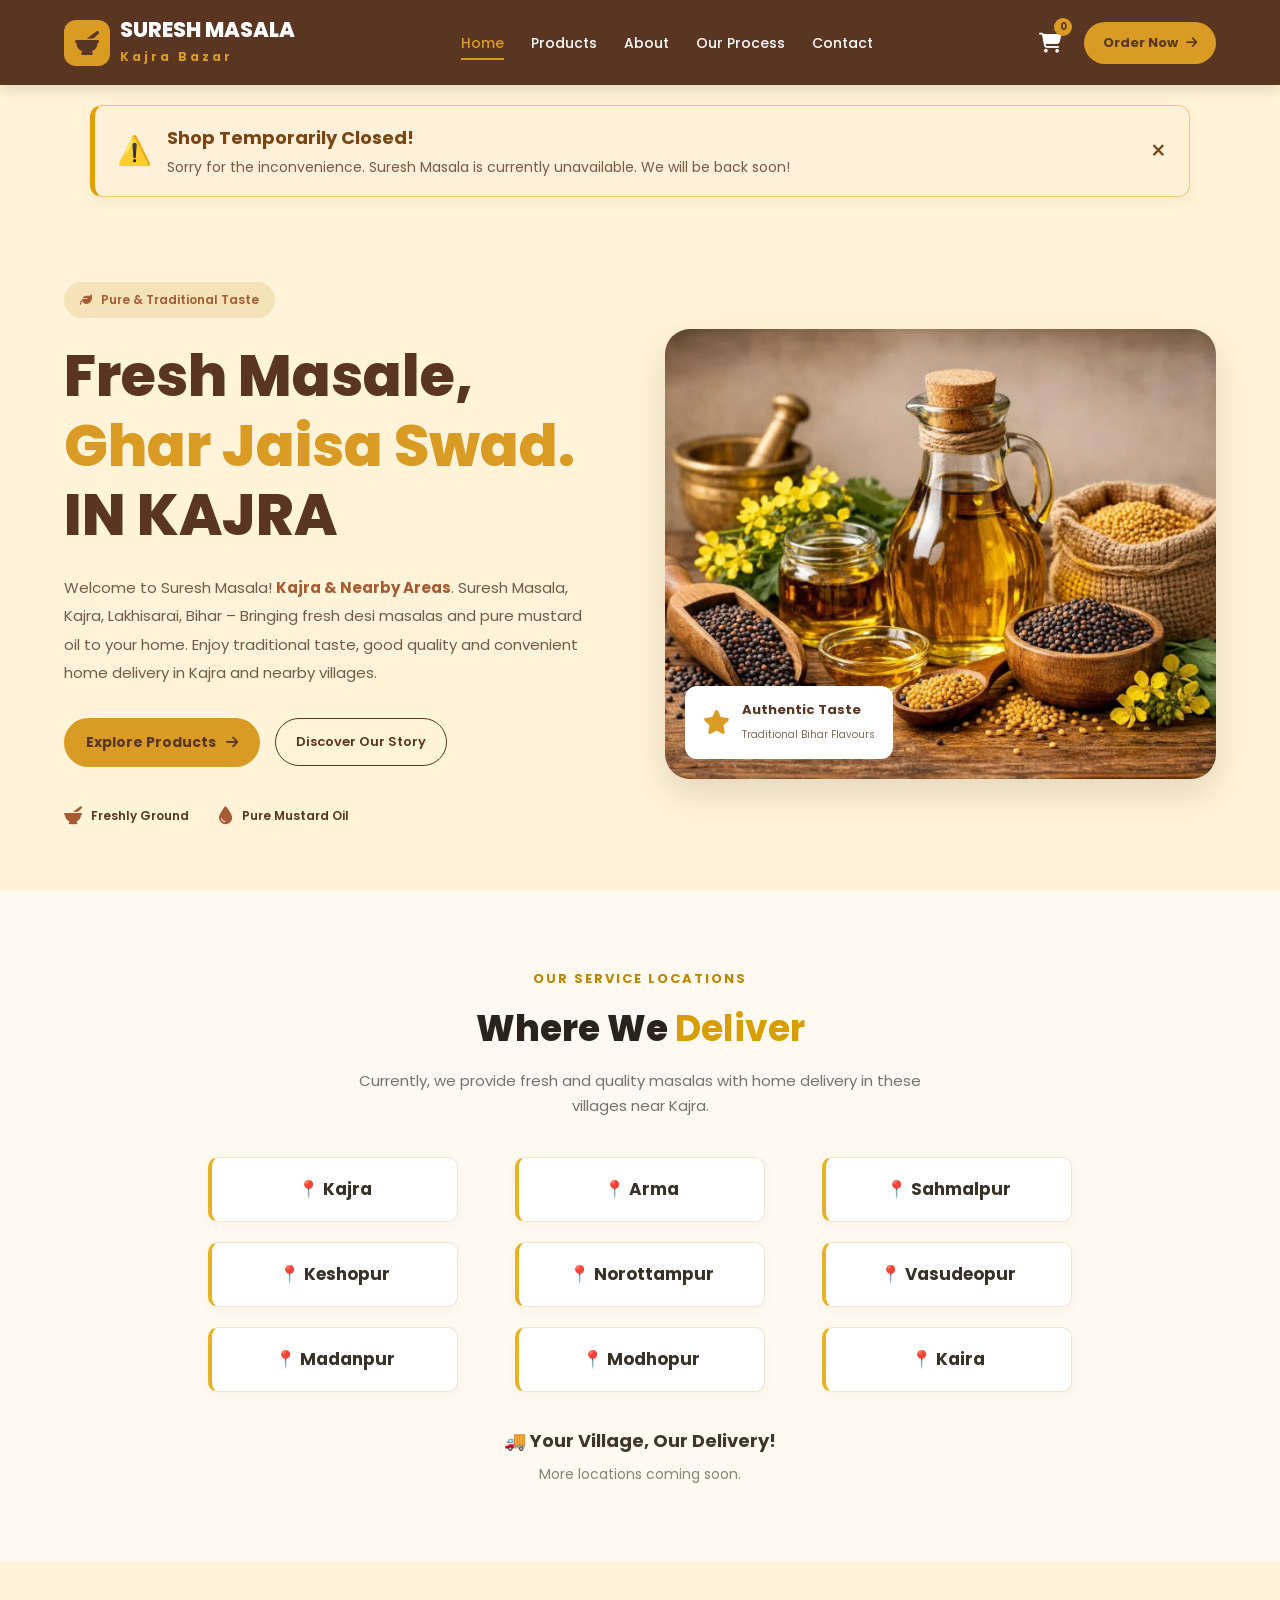
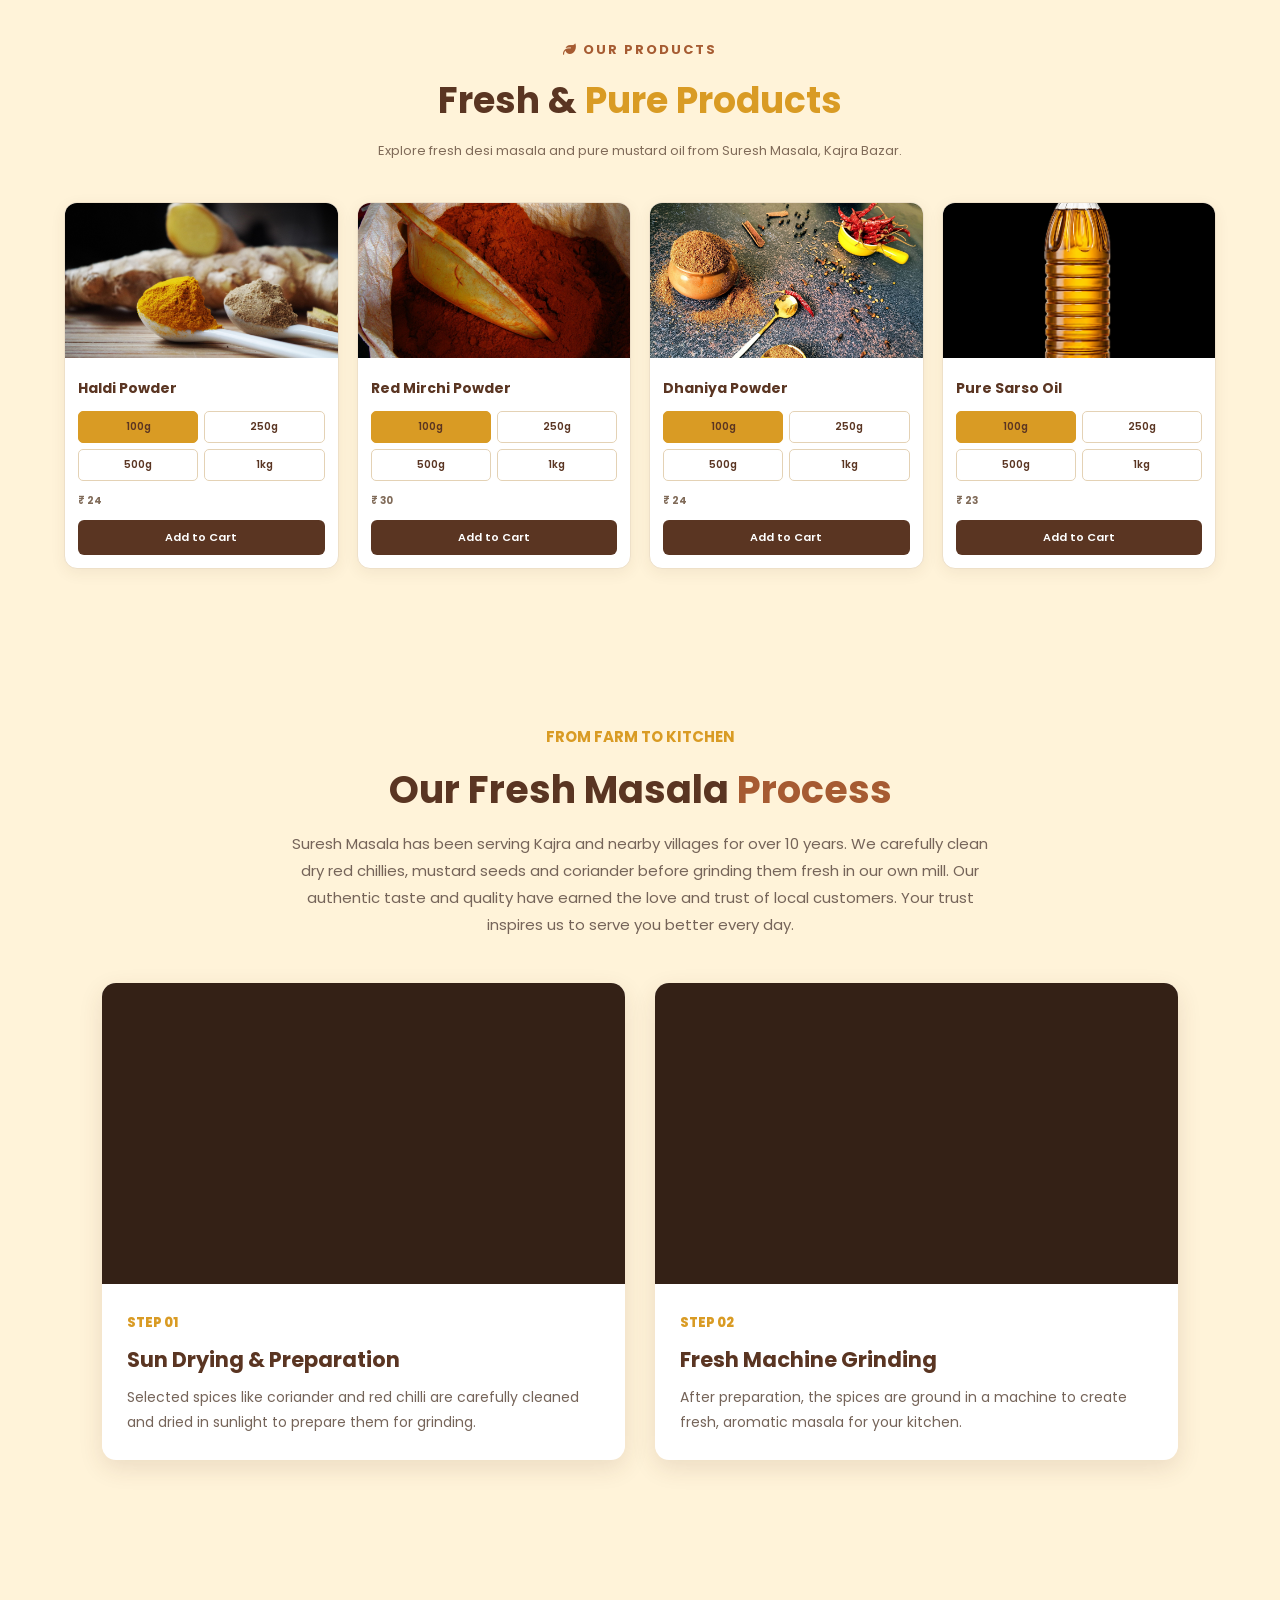
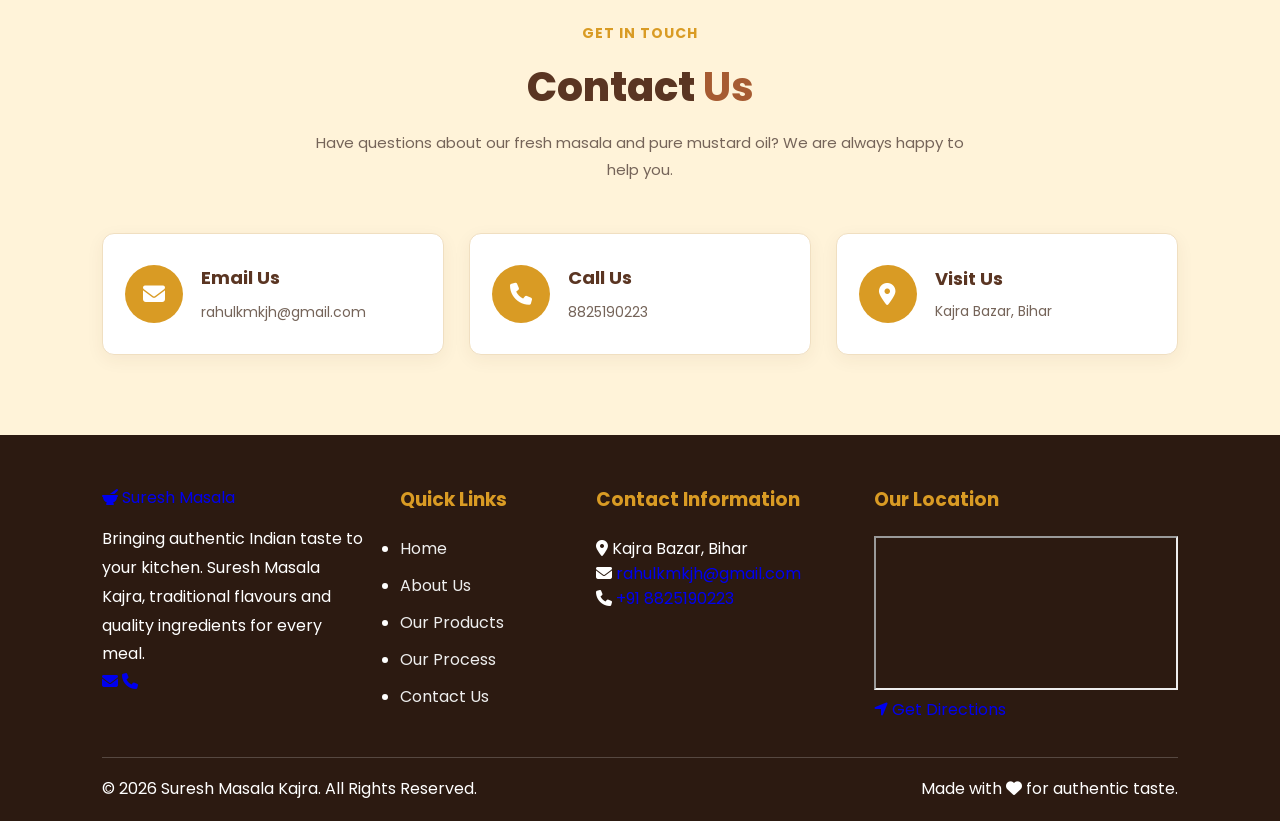
<file: index.html>
<!DOCTYPE html>
<html lang="en">


<head>

    <!-- Basic Meta Tags -->
    <meta charset="UTF-8">
    <meta name="viewport" content="width=device-width, initial-scale=1.0">

    <!-- Website Title -->
    <title>Suresh Masala | Fresh Spices & Kirana Store in Kajra</title>

    <!-- SEO Description -->
    <meta name="description"
        content="Buy fresh Haldi Powder, Red Mirchi Powder, Dhaniya Powder and Pure Sarso Oil from Suresh Masala, Kajra Bazar, Bihar. Order online via WhatsApp.">

    <!-- SEO Keywords -->
    <meta name="keywords"
        content="Suresh Masala Kajra, Masala Shop Kajra Bazar, Haldi Powder Kajra, Red Mirchi Powder Kajra, Dhaniya Powder Kajra, Pure Mustard Oil Kajra, Kirana Store Bihar">

    <meta name="author" content="Suresh Masala">
    <meta name="robots" content="index, follow">

    <!-- Google Search Console Verification -->
    <meta name="google-site-verification"
        content="_Kp0kqV1vxQOzgcIVhD0r-HBRThKAsmF2ppzSKQT5NY">

    <!-- Open Graph / Social Media SEO -->
    <meta property="og:type" content="website">
    <meta property="og:title"
        content="Suresh Masala | Fresh Desi Masala in Kajra">
    <meta property="og:description"
        content="Fresh desi spices and pure mustard oil from Suresh Masala, Kajra Bazar, Bihar.">
    <meta property="og:url"
        content="https://sureshmasalakajra.netlify.app/">
    <meta property="og:image"
        content="https://sureshmasalakajra.netlify.app/images/hero-masala.png">

    <!-- Canonical URL -->
    <link rel="canonical"
        href="https://sureshmasalakajra.netlify.app/">

    <!-- Favicon -->
    <link rel="icon" href="images/hero-masala.png">

    <!-- CSS File -->
    <link rel="stylesheet" href="style.css">

    <!-- Font Awesome -->
    <link rel="stylesheet"
        href="https://cdnjs.cloudflare.com/ajax/libs/font-awesome/6.5.0/css/all.min.css">

    <!-- Google Fonts -->
    <link rel="preconnect" href="https://fonts.googleapis.com">
    <link rel="preconnect" href="https://fonts.gstatic.com" crossorigin>

    <link href="https://fonts.googleapis.com/css2?family=Poppins:wght@400;500;600;700;800&display=swap"
        rel="stylesheet">

</head>


<body>


<!-- ================= NAVBAR START ================= -->

<header class="header">

    <nav class="navbar container">

        <!-- Logo -->

        <a href="index.html#home" class="logo">

            <div class="logo-icon">
                <i class="fa-solid fa-mortar-pestle"></i>
            </div>

            <div class="logo-text">
                <h2>SURESH MASALA</h2>
                <span>Kajra Bazar</span>
            </div>

        </a>


        <!-- Navigation Links -->

        <ul class="nav-links" id="navLinks">

            <li>
                <a href="#home" class="active">Home</a>
            </li>

            <li>
                <a href="#products">Products</a>
            </li>

            <li>
                  <a href="about.html">About</a>
            </li>

            <li>
                <a href="#process">Our Process</a>
            </li>

            <li>
                <a href="#contact">Contact</a>
            </li>

        </ul>


        <!-- Navbar Right Side -->

        <div class="nav-right">

            <!-- Cart Icon -->

            <a href="cart.html" class="cart-icon" aria-label="Shopping Cart">

                <i class="fa-solid fa-cart-shopping"></i>

                <span class="cart-count">0</span>

            </a>


            <!-- Order Now Button -->

            <a href="#products" class="order-btn">

                Order Now

                <i class="fa-solid fa-arrow-right"></i>

            </a>


            <!-- Mobile Menu Icon -->

            <div class="menu-icon" id="menuIcon">

                <i class="fa-solid fa-bars"></i>

            </div>

        </div>

    </nav>

</header>

<!-- ================= NAVBAR END ================= -->


<!-- SHOP STATUS NOTICE  notice-close -->

<div class="shop-notice" id="shopNotice">

    <div class="notice-icon">⚠️</div>

    <div class="notice-content">
        <h3>Shop Temporarily Closed!</h3>
        <p>
            Sorry for the inconvenience. 
            Suresh Masala is currently unavailable.
            We will be back soon!
        </p>
    </div>

    <button class="notice-close"
        onclick="document.getElementById('shopNotice').style.display='none'">
        ×
    </button>

</div>



<!-- ================= HERO SECTION ================= -->

<section class="hero" id="home">

    <div class="hero-container container">

        <!-- Left Content -->

        <div class="hero-content">

            <span class="hero-tag">

                <i class="fa-solid fa-leaf"></i>

                Pure & Traditional Taste

            </span>


            <h1>

                Fresh Masale,

                <span> Ghar Jaisa Swad.</span>

                 IN KAJRA

            </h1>


            <p>

              Welcome to Suresh Masala!

                <mark>Kajra & Nearby Areas</mark>.

                Suresh Masala, Kajra, Lakhisarai, Bihar – Bringing fresh desi masalas and pure mustard oil to your home.

                Enjoy traditional taste, good quality and convenient home delivery in Kajra and nearby villages.

            </p>


            <div class="hero-buttons">

                <a href="#products" class="hero-btn">

                    Explore Products

                    <i class="fa-solid fa-arrow-right"></i>

                </a>


                <a href="#about" class="about-btn">

                    Discover Our Story

                </a>

            </div>


            <div class="hero-features">

                <div>

                    <i class="fa-solid fa-mortar-pestle"></i>

                    <span>Freshly Ground</span>

                </div>


                <div>

                    <i class="fa-solid fa-droplet"></i>

                    <span>Pure Mustard Oil</span>

                </div>

            </div>

        </div>



        <!-- Right Image -->

        <div class="hero-image">

            <img src="images/hero-masala.png"
                alt="Fresh Desi Masala and Pure Mustard Oil">


            <div class="hero-image-label">

                <i class="fa-solid fa-star"></i>

                <div>

                    <strong>Authentic Taste</strong>

                    <span>Traditional Bihar Flavours</span>

                </div>

            </div>

        </div>

    </div>

</section>

<!-- ================= HERO SECTION END ================= -->

<!-- Delivery Areas Section -->

<section class="delivery-areas">

    <div class="delivery-heading">
        <span>OUR SERVICE LOCATIONS</span>
        <h2>Where We <strong>Deliver</strong></h2>
        <p>
            Currently, we provide fresh and quality masalas
            with home delivery in these villages near Kajra.
        </p>
    </div>

    <div class="village-container">

        <div class="village-card">📍 Kajra</div>
        <div class="village-card">📍 Arma</div>
        <div class="village-card">📍 Sahmalpur</div>
        <div class="village-card">📍 Keshopur</div>
        <div class="village-card">📍 Norottampur</div>
        <div class="village-card">📍 Vasudeopur</div>
        <div class="village-card">📍 Madanpur</div>
        <div class="village-card">📍 Modhopur</div>
        <div class="village-card">📍 Kaira</div>

    </div>

    <div class="delivery-note">
        <p>🚚 Your Village, Our Delivery!</p>
        <span>More locations coming soon.</span>
    </div>

</section>


<!-- ================= PRODUCTS SECTION ================= -->

<section class="products-section" id="products">

    <div class="container">


        <!-- Section Heading -->

        <div class="products-heading">

            <span class="sub-heading">

                <i class="fa-solid fa-leaf"></i>

                OUR PRODUCTS

            </span>


            <h2>

                Fresh & <span>Pure Products</span>

            </h2>


            <p>

                Explore fresh desi masala and pure mustard oil
                from Suresh Masala, Kajra Bazar.

            </p>

        </div>



        <!-- Products Grid -->

        <div class="products-grid" id="productsGrid">

            <!-- Product Cards will be added using JavaScript -->

        </div>

    </div>

</section>



<!-- ================= PRODUCTS SECTION END ================= -->




<!-- OUR PROCESS SECTION -->
<section class="our-process" id="process">

    <div class="process-heading">
        <span>From Farm to Kitchen</span>
        <h2>Our Fresh Masala <b>Process</b></h2>
        <p>
            
            Suresh Masala has been serving Kajra and nearby villages for over 10 years.
            We carefully clean dry red chillies, mustard seeds and coriander before grinding them fresh in our own mill.
            Our authentic taste and quality have earned the love and trust of local customers.
            Your trust inspires us to serve you better every day.
        </p>
    </div>

    <div class="process-videos">

        <!-- VIDEO 1 -->
        <div class="process-video-card">

            <div class="video-frame">
               
              <iframe
              src="https://www.youtube.com/embed/PCDFscm-1EQ"
              title="Suresh Masala - Video 1"
              allow="accelerometer; autoplay; clipboard-write; encrypted-media; gyroscope; picture-in-picture; web-share"
              referrerpolicy="strict-origin-when-cross-origin"
              allowfullscreen>
              </iframe>

            </div>

            <div class="video-info">
                <span>STEP 01</span>
                <h3>Sun Drying & Preparation</h3>
                <p>
                    Selected spices like coriander and red chilli
                    are carefully cleaned and dried in sunlight
                    to prepare them for grinding.
                </p>
            </div>

        </div>


        <!-- VIDEO 2 -->
        <div class="process-video-card">

            <div class="video-frame">
               
<iframe
    src="https://www.youtube.com/embed/ng-O2h3enKQ"
    title="Suresh Masala - Traditional Spice Drying Process"
    allow="accelerometer; autoplay; clipboard-write; encrypted-media; gyroscope; picture-in-picture; web-share"
    referrerpolicy="strict-origin-when-cross-origin"
    allowfullscreen>
</iframe>

            </div>

            <div class="video-info">
                <span>STEP 02</span>
                <h3>Fresh Machine Grinding</h3>
                <p>
                    After preparation, the spices are ground
                    in a machine to create fresh, aromatic
                    masala for your kitchen.
                </p>
            </div>

        </div>

    </div>

</section>






<!-- ================= CONTACT US ================= -->

<section class="contact-section" id="contact">

    <div class="contact-heading">
        <span>Get In Touch</span>
        <h2>Contact <b>Us</b></h2>
        <p>
            Have questions about our fresh masala and pure mustard oil?
            We are always happy to help you.
        </p>
    </div>

    <div class="contact-container">

        <!-- EMAIL -->
        <div class="contact-card">

            <div class="contact-icon">
                <i class="fa-solid fa-envelope"></i>
            </div>

            <div class="contact-info">
                <h3>Email Us</h3>
                <a href="mailto:rahulkmkjh@gmail.com">
                    rahulkmkjh@gmail.com
                </a>
            </div>

        </div>

        <!-- PHONE -->
        <div class="contact-card">

            <div class="contact-icon">
                <i class="fa-solid fa-phone"></i>
            </div>

            <div class="contact-info">
                <h3>Call Us</h3>
                <a href="tel:8825190223">
                    8825190223
                </a>
            </div>

        </div>

        <!-- ADDRESS -->
        <div class="contact-card">

            <div class="contact-icon">
                <i class="fa-solid fa-location-dot"></i>
            </div>

            <div class="contact-info">
                <h3>Visit Us</h3>
                <p>Kajra Bazar, Bihar</p>
            </div>

        </div>

    </div>

</section>



<footer class="footer">

    <div class="footer-content">

        <!-- BRAND -->
        <div class="footer-column footer-about">

            <a href="index.html" class="footer-logo">
                <i class="fa-solid fa-mortar-pestle"></i>
                Suresh <span>Masala</span>
            </a>

            <p>
                Bringing authentic Indian taste to your kitchen.
                Suresh Masala Kajra, traditional flavours and quality
                ingredients for every meal.
            </p>

            <div class="footer-social">
                <a href="mailto:rahulkmkjh@gmail.com">
                    <i class="fa-solid fa-envelope"></i>
                </a>
                <a href="tel:8825190223">
                    <i class="fa-solid fa-phone"></i>
                </a>
            </div>

        </div>


        <!-- QUICK LINKS -->
        <div class="footer-column">

            <h3>Quick Links</h3>

            <ul class="footer-links">
                <li><a href="index.html#home">Home</a></li>
                <li><a href="about.html">About Us</a></li>
                <li><a href="index.html#products">Our Products</a></li>
                <li><a href="index.html#process">Our Process</a></li>
                <li><a href="index.html#contact">Contact Us</a></li>
            </ul>

        </div>


        <!-- CONTACT -->
        <div class="footer-column">

            <h3>Contact Information</h3>

            <div class="footer-info">
                <i class="fa-solid fa-location-dot"></i>
                <span>Kajra Bazar, Bihar</span>
            </div>

            <div class="footer-info">
                <i class="fa-solid fa-envelope"></i>
                <a href="mailto:rahulkmkjh@gmail.com">
                    rahulkmkjh@gmail.com
                </a>
            </div>

            <div class="footer-info">
                <i class="fa-solid fa-phone"></i>
                <a href="tel:8825190223">+91 8825190223</a>
            </div>

        </div>


        <!-- GOOGLE MAP -->
        <div class="footer-column footer-location">

            <h3>Our Location</h3>

            <div class="footer-map-frame">
                <iframe
                    src="https://www.google.com/maps?q=Kajra%20Bazar%2C%20Bihar&output=embed"
                    loading="lazy"
                    referrerpolicy="no-referrer-when-downgrade"
                    title="Suresh Masala Location">
                </iframe>
            </div>

            <a class="footer-map-link"
               href="https://maps.app.goo.gl/nX5iXrq5jx1KouVB8?g_st=aw"
               target="_blank"
               rel="noopener noreferrer">
                <i class="fa-solid fa-location-arrow"></i>
                Get Directions
            </a>

        </div>

    </div>


    <!-- COPYRIGHT -->
    <div class="footer-bottom">

        <p>
            © 2026 <span>Suresh Masala Kajra</span>. All Rights Reserved.
        </p>

        <p>
            Made with <i class="fa-solid fa-heart"></i>
            for authentic taste.
        </p>

    </div>

</footer>


    



             



<!-- ================= JAVASCRIPT ================= -->

<script src="script.js"></script>

</body>

</html>
</file>
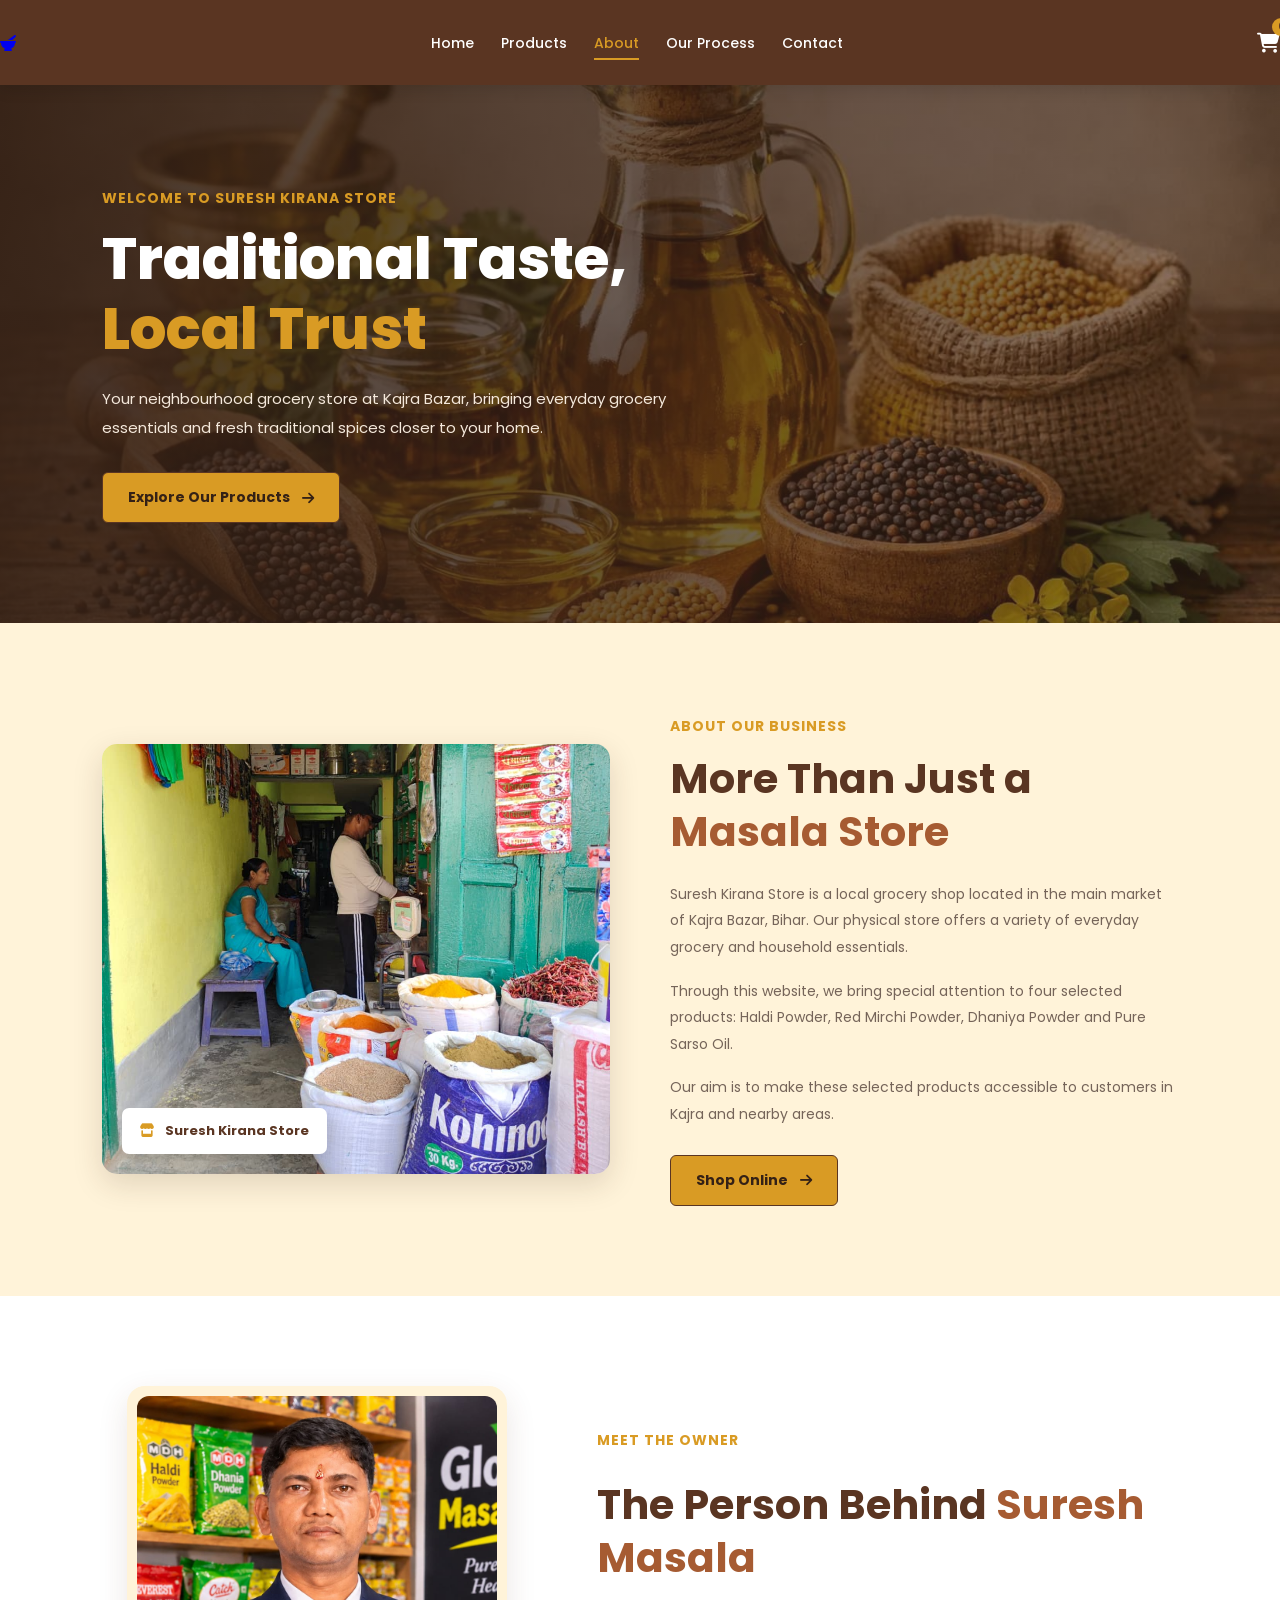
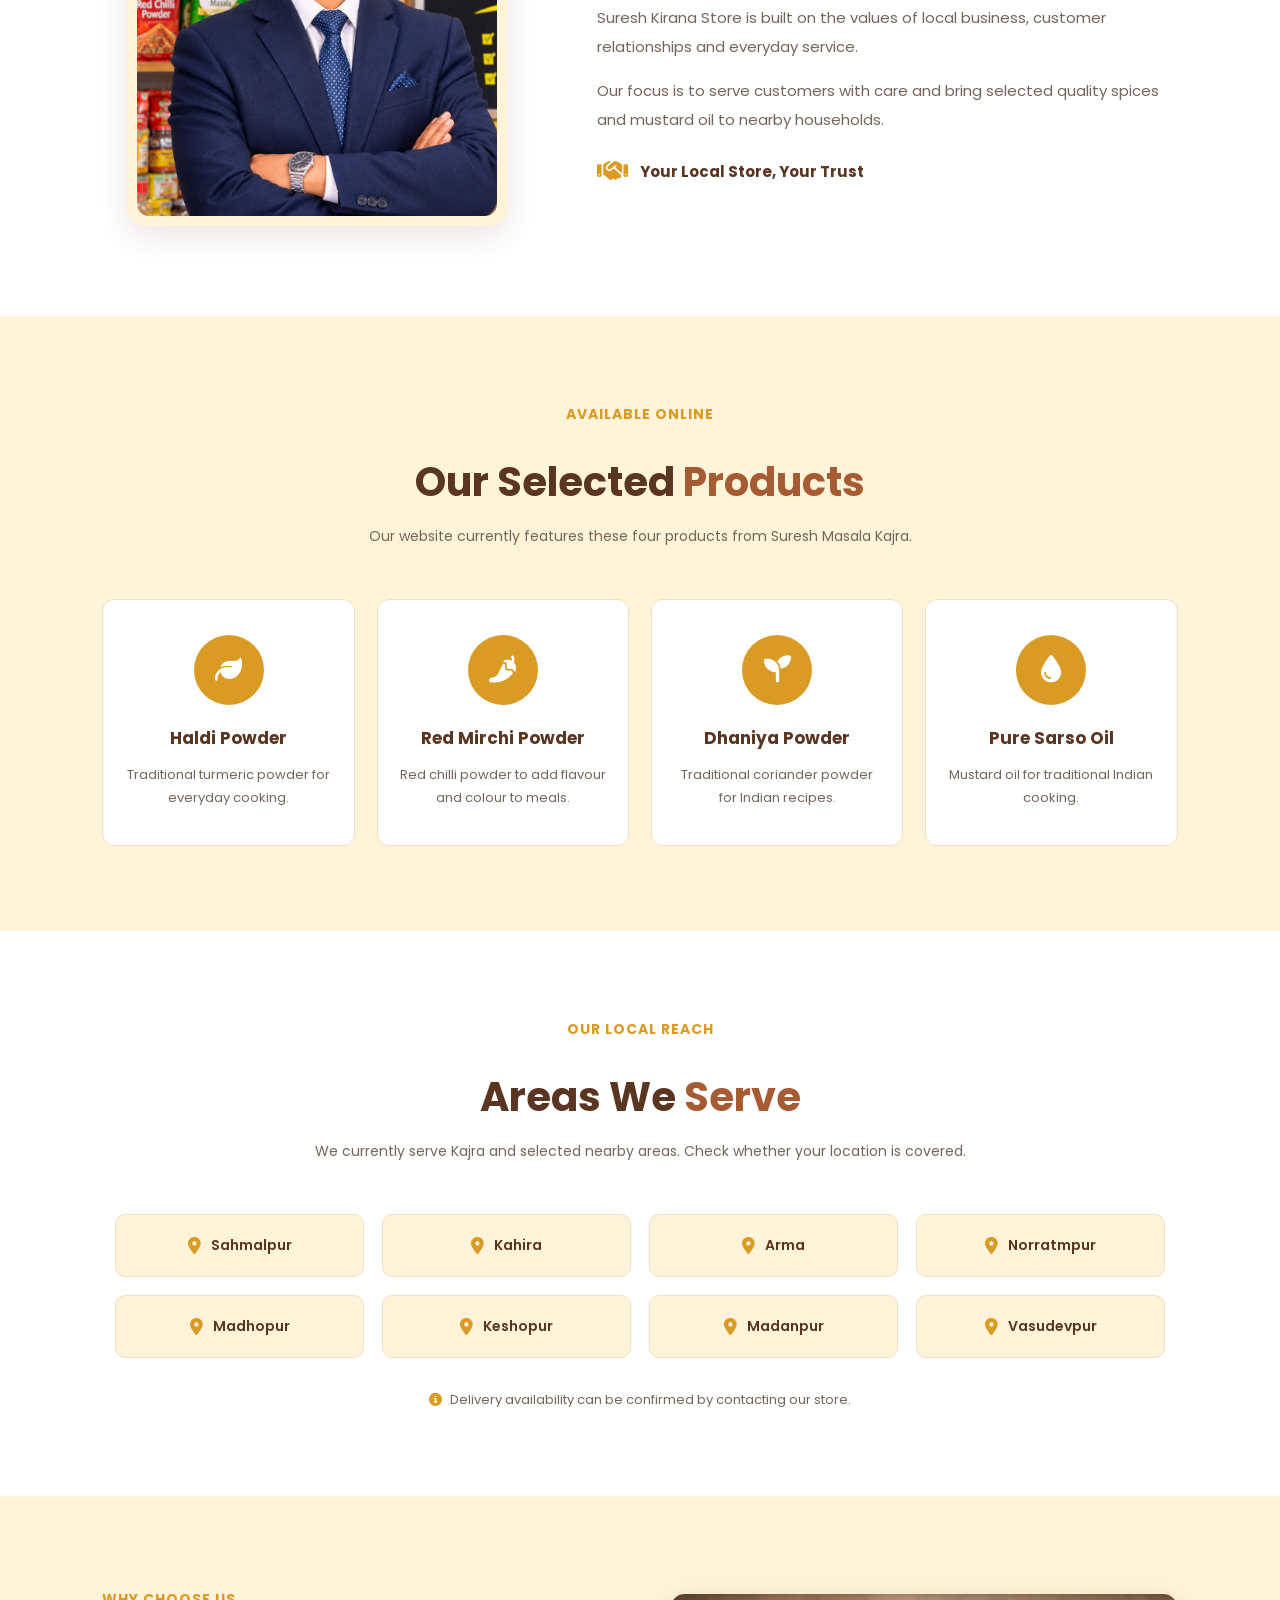
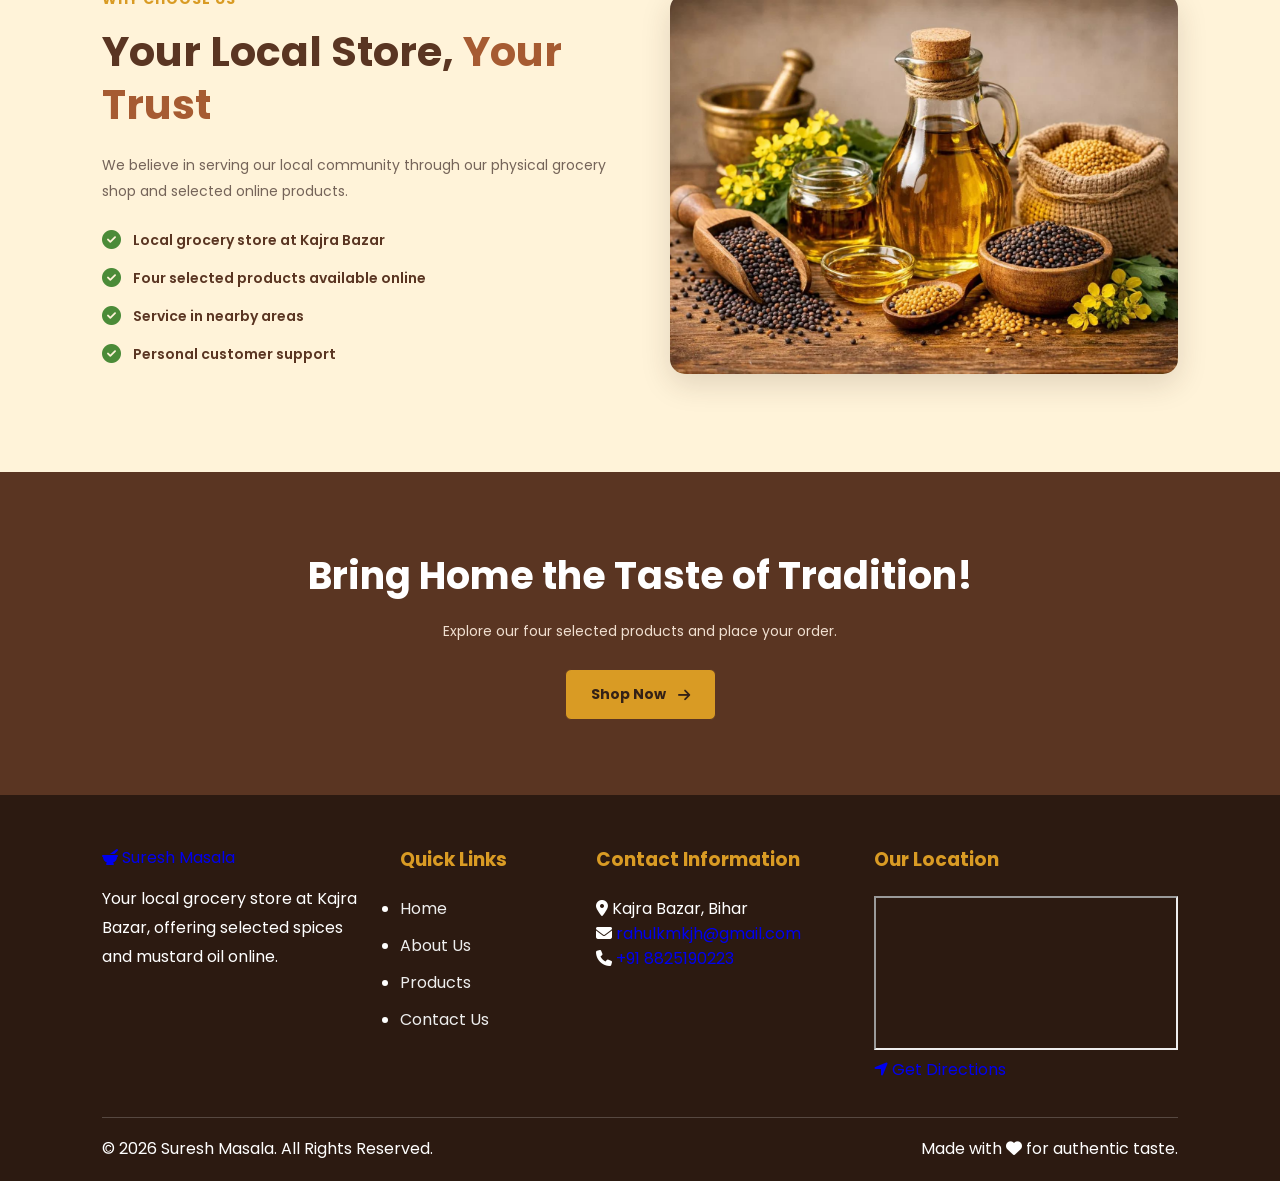
<file: about.html>
<!DOCTYPE html>
<html lang="en">
<head>
    <meta charset="UTF-8">
    <meta name="viewport" content="width=device-width, initial-scale=1.0">

    <title>About Us | Suresh Masala & Kirana Store</title>

    <meta name="description" content="Discover Suresh Kirana Store at Kajra Bazar. Fresh spices, pure mustard oil and local delivery in nearby areas.">

    <link rel="preconnect" href="https://fonts.googleapis.com">
    <link rel="preconnect" href="https://fonts.gstatic.com" crossorigin>
    <link href="https://fonts.googleapis.com/css2?family=Poppins:wght@400;500;600;700;800&display=swap" rel="stylesheet">

    <link rel="stylesheet" href="https://cdnjs.cloudflare.com/ajax/libs/font-awesome/6.5.0/css/all.min.css">

    <link rel="stylesheet" href="style.css">
    <link rel="stylesheet" href="about.css">
</head>

<body>

<!-- NAVBAR -->
<header class="header">
    <nav class="navbar">

        <a href="index.html" class="logo">
            <i class="fa-solid fa-mortar-pestle"></i>
            
        </a>

        <ul class="nav-links" id="navLinks">
            <li><a href="index.html#home">Home</a></li>
            <li><a href="index.html#products">Products</a></li>
            <li><a href="about.html" class="active">About</a></li>
            <li><a href="index.html#process">Our Process</a></li>
            <li><a href="index.html#contact">Contact</a></li>
        </ul>

        <div class="nav-right">
            <a href="cart.html" class="cart-icon">
                <i class="fa-solid fa-cart-shopping"></i>
                <span class="cart-count">0</span>
            </a>

            <div class="menu-icon" id="menuIcon">
                <i class="fa-solid fa-bars"></i>
            </div>
        </div>

    </nav>
</header>


<!-- ABOUT HERO -->
<section class="about-hero">

    <div class="about-hero-content">
        <span class="about-tag">Welcome to Suresh Kirana Store</span>

        <h1>
            Traditional Taste,
            <span>Local Trust</span>
        </h1>

        <p>
            Your neighbourhood grocery store at Kajra Bazar,
            bringing everyday grocery essentials and fresh
            traditional spices closer to your home.
        </p>

        <a href="index.html#products" class="about-btn">
            Explore Our Products
            <i class="fa-solid fa-arrow-right"></i>
        </a>
    </div>

</section>


<!-- OUR BUSINESS -->
<section class="about-story">

    <div class="about-container">

        <div class="about-image">
            <img src="images/about-masala.png"
                 alt="Traditional Indian spices">

            <div class="image-label">
                <i class="fa-solid fa-store"></i>
                Suresh Kirana Store
            </div>
        </div>

        <div class="about-text">

            <span class="section-tag">About Our Business</span>

            <h2>
                More Than Just a
                <span>Masala Store</span>
            </h2>

            <p>
                Suresh Kirana Store is a local grocery shop
                located in the main market of Kajra Bazar, Bihar.
                Our physical store offers a variety of everyday
                grocery and household essentials.
            </p>

            <p>
                Through this website, we bring special attention
                to four selected products: Haldi Powder,
                Red Mirchi Powder, Dhaniya Powder and Pure
                Sarso Oil.
            </p>

            <p>
                Our aim is to make these selected products
                accessible to customers in Kajra and nearby areas.
            </p>

            <a href="index.html#products" class="about-btn">
                Shop Online
                <i class="fa-solid fa-arrow-right"></i>
            </a>

        </div>

    </div>

</section>


<!-- OWNER SECTION -->
<section class="owner-section">

    <div class="owner-container">

        <div class="owner-photo">
            <img src="images/owner.jpg"
                 alt="Owner of Suresh Kirana Store">
        </div>

        <div class="owner-content">

            <span class="section-tag">Meet the Owner</span>

            <h2>
                The Person Behind
                <span>Suresh Masala</span>
            </h2>

            <p>
                Suresh Kirana Store is built on the values
                of local business, customer relationships
                and everyday service.
            </p>

            <p>
                Our focus is to serve customers with care
                and bring selected quality spices and
                mustard oil to nearby households.
            </p>

            <div class="owner-sign">
                <i class="fa-solid fa-handshake"></i>
                <span>Your Local Store, Your Trust</span>
            </div>

        </div>

    </div>

</section>


<!-- WEBSITE PRODUCTS -->
<section class="about-values">

    <div class="about-heading">
        <span class="section-tag">Available Online</span>

        <h2>Our Selected <span>Products</span></h2>

        <p>
            Our website currently features these four products
            from Suresh Masala Kajra.
        </p>
    </div>

    <div class="values-container">

        <div class="value-card">
            <div class="value-icon">
                <i class="fa-solid fa-leaf"></i>
            </div>
            <h3>Haldi Powder</h3>
            <p>Traditional turmeric powder for everyday cooking.</p>
        </div>

        <div class="value-card">
            <div class="value-icon">
                <i class="fa-solid fa-pepper-hot"></i>
            </div>
            <h3>Red Mirchi Powder</h3>
            <p>Red chilli powder to add flavour and colour to meals.</p>
        </div>

        <div class="value-card">
            <div class="value-icon">
                <i class="fa-solid fa-seedling"></i>
            </div>
            <h3>Dhaniya Powder</h3>
            <p>Traditional coriander powder for Indian recipes.</p>
        </div>

        <div class="value-card">
            <div class="value-icon">
                <i class="fa-solid fa-droplet"></i>
            </div>
            <h3>Pure Sarso Oil</h3>
            <p>Mustard oil for traditional Indian cooking.</p>
        </div>

    </div>

</section>


<!-- DELIVERY AREAS -->
<section class="delivery-section">

    <div class="about-heading">
        <span class="section-tag">Our Local Reach</span>

        <h2>Areas We <span>Serve</span></h2>

        <p>
            We currently serve Kajra and selected nearby areas.
            Check whether your location is covered.
        </p>
    </div>

    <div class="delivery-container">

        <div class="delivery-area">
            <i class="fa-solid fa-location-dot"></i>
            <span>Sahmalpur</span>
        </div>

        <div class="delivery-area">
            <i class="fa-solid fa-location-dot"></i>
            <span>Kahira</span>
        </div>

        <div class="delivery-area">
            <i class="fa-solid fa-location-dot"></i>
            <span>Arma</span>
        </div>

        <div class="delivery-area">
            <i class="fa-solid fa-location-dot"></i>
            <span>Norratmpur</span>
        </div>

        <div class="delivery-area">
            <i class="fa-solid fa-location-dot"></i>
            <span>Madhopur</span>
        </div>

        <div class="delivery-area">
            <i class="fa-solid fa-location-dot"></i>
            <span>Keshopur</span>
        </div>

        <div class="delivery-area">
            <i class="fa-solid fa-location-dot"></i>
            <span>Madanpur</span>
        </div>

        <div class="delivery-area">
            <i class="fa-solid fa-location-dot"></i>
            <span>Vasudevpur</span>
        </div>

    </div>

    <p class="delivery-note">
        <i class="fa-solid fa-circle-info"></i>
        Delivery availability can be confirmed by contacting our store.
    </p>

</section>


<!-- WHY CHOOSE US -->
<section class="why-choose">

    <div class="why-content">

        <div class="why-text">

            <span class="section-tag">Why Choose Us</span>

            <h2>
                Your Local Store,
                <span>Your Trust</span>
            </h2>

            <p>
                We believe in serving our local community
                through our physical grocery shop and
                selected online products.
            </p>

            <div class="why-point">
                <i class="fa-solid fa-circle-check"></i>
                Local grocery store at Kajra Bazar
            </div>

            <div class="why-point">
                <i class="fa-solid fa-circle-check"></i>
                Four selected products available online
            </div>

            <div class="why-point">
                <i class="fa-solid fa-circle-check"></i>
                Service in nearby areas
            </div>

            <div class="why-point">
                <i class="fa-solid fa-circle-check"></i>
                Personal customer support
            </div>

        </div>

        <div class="why-image">
            <img src="images/hero-masala.png"
                 alt="Suresh Masala products">
        </div>

    </div>

</section>


<!-- CALL TO ACTION -->
<section class="about-cta">

    <h2>Bring Home the Taste of Tradition!</h2>

    <p>
        Explore our four selected products and place your order.
    </p>

    <a href="index.html#products" class="about-btn">
        Shop Now
        <i class="fa-solid fa-arrow-right"></i>
    </a>

</section>


<!-- FOOTER -->
<footer class="footer">

    <div class="footer-content">

        <div class="footer-about">
            <a href="index.html" class="footer-logo">
                <i class="fa-solid fa-mortar-pestle"></i>
                Suresh <span>Masala</span>
            </a>

            <p>
                Your local grocery store at Kajra Bazar,
                offering selected spices and mustard oil online.
            </p>
        </div>

        <div class="footer-column">
            <h3>Quick Links</h3>
            <ul class="footer-links">
                <li><a href="index.html#home">Home</a></li>
                <li><a href="about.html">About Us</a></li>
                <li><a href="index.html#products">Products</a></li>
                <li><a href="index.html#contact">Contact Us</a></li>
            </ul>
        </div>

        <div class="footer-column">
            <h3>Contact Information</h3>

            <div class="footer-info">
                <i class="fa-solid fa-location-dot"></i>
                <span>Kajra Bazar, Bihar</span>
            </div>

            <div class="footer-info">
                <i class="fa-solid fa-envelope"></i>
                <a href="mailto:rahulkmkjh@gmail.com">
                    rahulkmkjh@gmail.com
                </a>
            </div>

            <div class="footer-info">
                <i class="fa-solid fa-phone"></i>
                <a href="tel:8825190223">+91 8825190223</a>
            </div>
        </div>

        <div class="footer-column footer-location">
            <h3>Our Location</h3>

            <div class="footer-map-frame">
                <iframe
                    src="https://www.google.com/maps?q=Kajra%20Bazar%2C%20Bihar&output=embed"
                    loading="lazy"
                    title="Suresh Kirana Store Location">
                </iframe>
            </div>

            <a class="footer-map-link"
               href="https://maps.app.goo.gl/nX5iXrq5jx1KouVB8?g_st=aw"
               target="_blank"
               rel="noopener noreferrer">
                <i class="fa-solid fa-location-arrow"></i>
                Get Directions
            </a>
        </div>

    </div>

    <div class="footer-bottom">
        <p>© 2026 <span>Suresh Masala</span>. All Rights Reserved.</p>
        <p>Made with <i class="fa-solid fa-heart"></i> for authentic taste.</p>
    </div>

</footer>

<script src="script.js"></script>

</body>
</html>
</file>
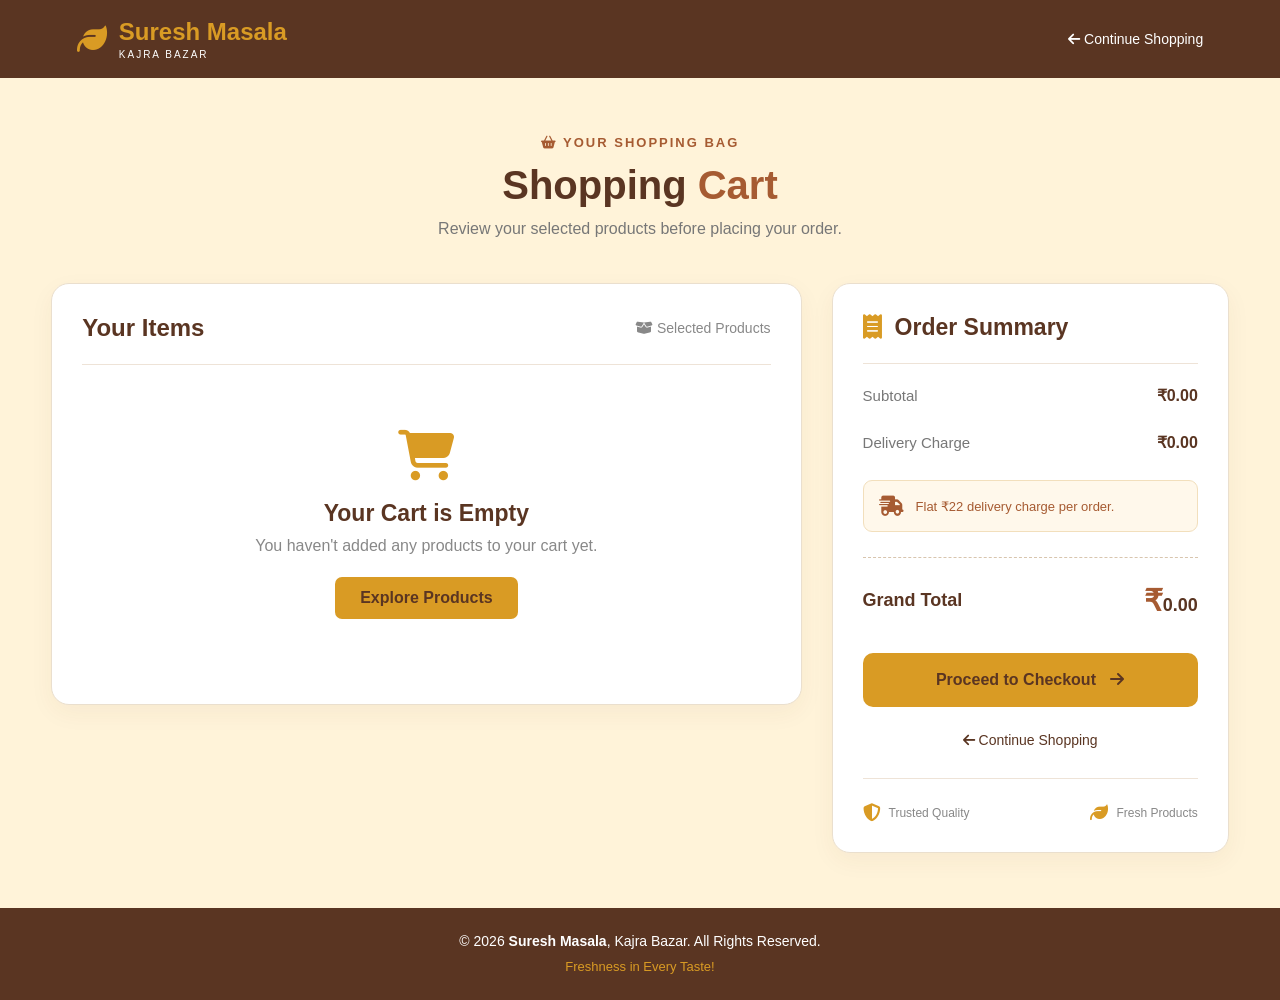
<file: cart.html>
<!DOCTYPE html>
<html lang="en">

<head>
    <meta charset="UTF-8">
    <meta name="viewport" content="width=device-width, initial-scale=1.0">

    <title>Shopping Cart | Suresh Masala - Kajra Bazar</title>

    <meta name="description"
        content="Review your selected fresh desi masala and pure mustard oil products from Suresh Masala, Kajra Bazar.">

    <!-- Main Website CSS -->
    <link rel="stylesheet" href="style.css">

    <!-- Cart Page CSS -->
    <link rel="stylesheet" href="cart.css">

    <!-- Font Awesome -->
    <link rel="stylesheet"
        href="https://cdnjs.cloudflare.com/ajax/libs/font-awesome/6.5.0/css/all.min.css">

</head>

<body>

    <!-- ==============================
         CART PAGE HEADER
    ============================== -->

    <header class="cart-header">

        <div class="cart-header-container">

            <a href="index.html" class="cart-logo">
                <i class="fa-solid fa-leaf"></i>

                <div>
                    <h2>Suresh Masala</h2>
                    <span>KAJRA BAZAR</span>
                </div>
            </a>

            <a href="index.html" class="continue-shopping">
                <i class="fa-solid fa-arrow-left"></i>
                Continue Shopping
            </a>

        </div>

    </header>


    <!-- ==============================
         CART MAIN SECTION
    ============================== -->

    <main class="cart-main">

        <div class="cart-page-heading">

            <span class="cart-subtitle">
                <i class="fa-solid fa-basket-shopping"></i>
                YOUR SHOPPING BAG
            </span>

            <h1>Shopping <span>Cart</span></h1>

            <p>
                Review your selected products before placing your order.
            </p>

        </div>


        <div class="cart-layout">


            <!-- ==============================
                 CART PRODUCT LIST
            ============================== -->

            <section class="cart-products">

                <div class="cart-section-heading">

                    <h2>Your Items</h2>

                    <span>
                        <i class="fa-solid fa-box-open"></i>
                        Selected Products
                    </span>

                </div>


                <!-- JavaScript will display cart products here -->

                <div id="cartItems">

                    <div class="empty-cart">

                        <i class="fa-solid fa-cart-shopping"></i>

                        <h3>Your Cart is Empty</h3>

                        <p>
                            You haven't added any products to your cart yet.
                        </p>

                        <a href="index.html#products">
                            Explore Products
                        </a>

                    </div>

                </div>

            </section>



            <!-- ==============================
                 ORDER BILLING SUMMARY
            ============================== -->

            <aside class="cart-billing">

                <div class="billing-heading">

                    <i class="fa-solid fa-receipt"></i>

                    <h2>Order Summary</h2>

                </div>


                <div class="billing-details">

                    <div class="billing-row">

                        <span>Subtotal</span>

                        <strong>
                            ₹<span id="cartSubtotal">0.00</span>
                        </strong>

                    </div>


                    <div class="billing-row">

                        <span>Delivery Charge</span>

                        <strong>
                            ₹<span id="deliveryTotal">0.00</span>
                        </strong>

                    </div>


                    <div class="delivery-information">

                        <i class="fa-solid fa-truck-fast"></i>

                        <span>
                            Flat ₹22 delivery charge per order.
                        </span>

                    </div>


                    <div class="billing-total">

                        <span>Grand Total</span>

                        <strong>
                            ₹<span id="grandTotal">0.00</span>
                        </strong>

                    </div>


                    <button type="button" class="checkout-btn" id="checkoutBtn">

                        Proceed to Checkout

                        <i class="fa-solid fa-arrow-right"></i>

                    </button>


                    <a href="index.html#products" class="back-to-products">

                        <i class="fa-solid fa-arrow-left"></i>

                        Continue Shopping

                    </a>

                </div>


                <div class="cart-trust">

                    <div>
                        <i class="fa-solid fa-shield-halved"></i>
                        <span>Trusted Quality</span>
                    </div>

                    <div>
                        <i class="fa-solid fa-leaf"></i>
                        <span>Fresh Products</span>
                    </div>

                </div>

            </aside>

        </div>

    </main>


    <!-- ==============================
         CART PAGE FOOTER
    ============================== -->

    <footer class="cart-footer">

        <p>
            © 2026 <strong>Suresh Masala</strong>, Kajra Bazar.
            All Rights Reserved.
        </p>

        <span>Freshness in Every Taste!</span>

    </footer>


    <!-- ==============================
         JAVASCRIPT FILES
    ============================== -->

    <script src="script.js"></script>
    <script src="cart.js"></script>

</body>

</html>
</file>
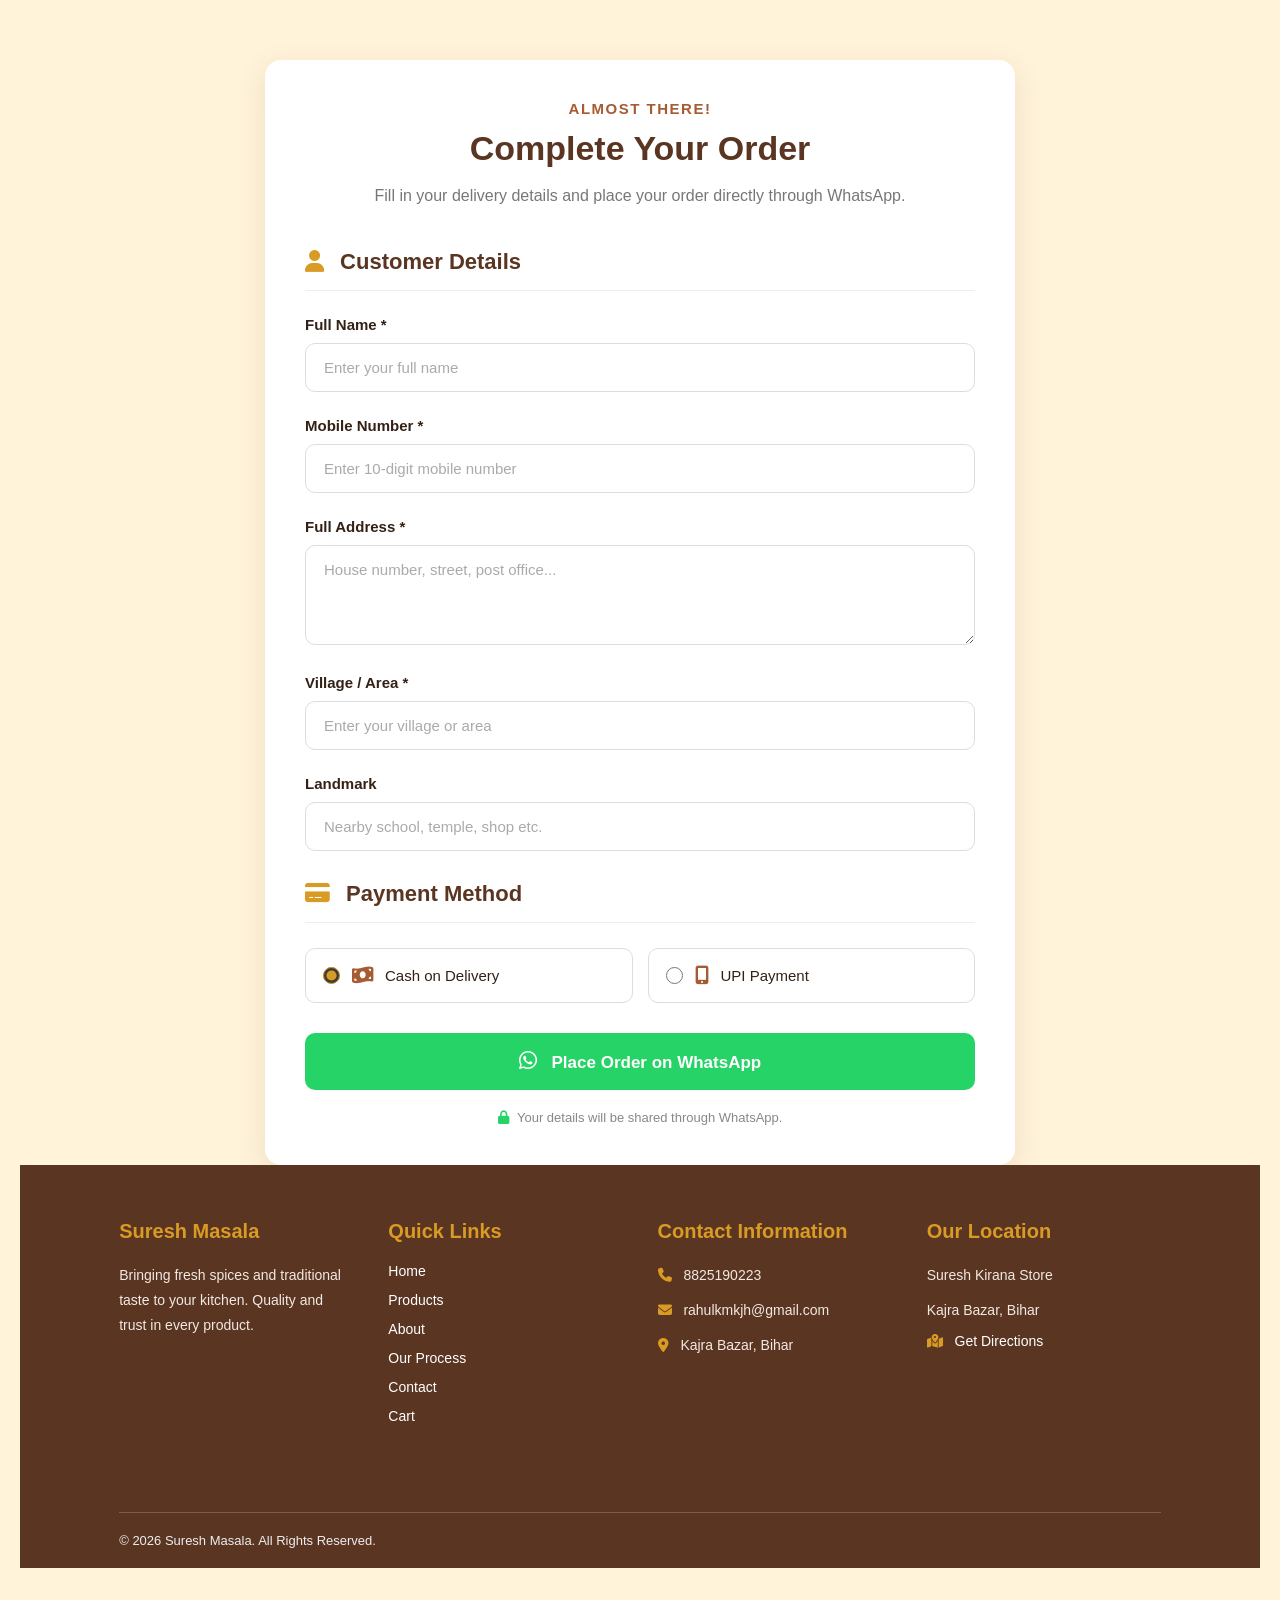
<file: checkout.html>
<!DOCTYPE html>
<html lang="en">

<head>
    <meta charset="UTF-8">
    <meta name="viewport" content="width=device-width, initial-scale=1.0">

    <title>Checkout | Suresh Masala</title>

    <!-- Existing Homepage CSS -->
    <link rel="stylesheet" href="style.css">

    <!-- Checkout CSS -->
    <link rel="stylesheet" href="checkout.css">

    <!-- Font Awesome -->
    <link rel="stylesheet"
        href="https://cdnjs.cloudflare.com/ajax/libs/font-awesome/6.5.0/css/all.min.css">
</head>

<body>

    <!-- ================= CHECKOUT FORM ================= -->

    <section class="checkout-section">

        <div class="checkout-container">

            <div class="checkout-heading">
                <span>Almost There!</span>
                <h1>Complete Your Order</h1>
                <p>
                    Fill in your delivery details and place your
                    order directly through WhatsApp.
                </p>
            </div>


            <form id="checkoutForm">

                <!-- Customer Details -->

                <h2>
                    <i class="fa-solid fa-user"></i>
                    Customer Details
                </h2>

                <div class="form-group">
                    <label for="customerName">Full Name *</label>
                    <input type="text"
                        id="customerName"
                        placeholder="Enter your full name"
                        required>
                </div>

                <div class="form-group">
                    <label for="customerPhone">Mobile Number *</label>
                    <input type="tel"
                        id="customerPhone"
                        placeholder="Enter 10-digit mobile number"
                        pattern="[6-9][0-9]{9}"
                        maxlength="10"
                        required>
                </div>

                <div class="form-group">
                    <label for="customerAddress">Full Address *</label>
                    <textarea id="customerAddress"
                        rows="3"
                        placeholder="House number, street, post office..."
                        required></textarea>
                </div>

                <div class="form-group">
                    <label for="customerVillage">Village / Area *</label>
                    <input type="text"
                        id="customerVillage"
                        placeholder="Enter your village or area"
                        required>
                </div>

                <div class="form-group">
                    <label for="customerLandmark">Landmark</label>
                    <input type="text"
                        id="customerLandmark"
                        placeholder="Nearby school, temple, shop etc.">
                </div>


                <!-- Payment Method -->

                <h2>
                    <i class="fa-solid fa-credit-card"></i>
                    Payment Method
                </h2>

                <div class="payment-options">

                    <label>
                        <input type="radio"
                            name="payment"
                            value="Cash on Delivery"
                            checked>
                        <i class="fa-solid fa-money-bill-wave"></i>
                        Cash on Delivery
                    </label>

                    <label>
                        <input type="radio"
                            name="payment"
                            value="UPI Payment">
                        <i class="fa-solid fa-mobile-screen-button"></i>
                        UPI Payment
                    </label>

                </div>


                <!-- Submit Button -->

                <button type="submit" class="whatsapp-order-btn">
                    <i class="fa-brands fa-whatsapp"></i>
                    Place Order on WhatsApp
                </button>

                <p class="checkout-note">
                    <i class="fa-solid fa-lock"></i>
                    Your details will be shared through WhatsApp.
                </p>

            </form>

        </div>



<!-- ================= FOOTER ================= -->

<footer class="footer">

    <div class="footer-container">

        <!-- Brand -->
        <div class="footer-box">
            <h3>Suresh Masala</h3>
            <p>
                Bringing fresh spices and traditional taste
                to your kitchen. Quality and trust in every product.
            </p>
        </div>

        <!-- Quick Links -->
        <div class="footer-box">
            <h3>Quick Links</h3>
            <a href="index.html">Home</a>
            <a href="index.html#products">Products</a>
            <a href="about.html">About</a>
            <a href="index.html#process">Our Process</a>
            <a href="index.html#contact">Contact</a>
            <a href="cart.html">Cart</a>
        </div>

        <!-- Contact -->
        <div class="footer-box">
            <h3>Contact Information</h3>

            <p>
                <i class="fa-solid fa-phone"></i>
                8825190223
            </p>

            <p>
                <i class="fa-solid fa-envelope"></i>
                rahulkmkjh@gmail.com
            </p>

            <p>
                <i class="fa-solid fa-location-dot"></i>
                Kajra Bazar, Bihar
            </p>
        </div>

        <!-- Location -->
        <div class="footer-box">
            <h3>Our Location</h3>

            <p>Suresh Kirana Store</p>
            <p>Kajra Bazar, Bihar</p>

            <a href="https://maps.app.goo.gl/nX5iXrq5jx1KouVB8?g_st=aw"
               target="_blank">
                <i class="fa-solid fa-map-location-dot"></i>
                Get Directions
            </a>
        </div>

    </div>

    <div class="footer-bottom">
        <p>© 2026 Suresh Masala. All Rights Reserved.</p>
    </div>

</footer>


    </section>



    <!-- Existing JavaScript -->
    <script src="script.js"></script>
    <script src="checkout.js"></script>

</body>
</html>
</file>
<file: style.css>
/* ==============================
   GLOBAL CSS
============================== */

:root {
    --primary: #D99B24;
    --secondary: #5A3522;
    --background: #FFF3D9;
    --accent: #A65B32;
    --white: #FFFFFF;
    --text: #342116;
}

* {
    margin: 0;
    padding: 0;
    box-sizing: border-box;
}

html {
    scroll-behavior: smooth;
    scroll-padding-top: 90px;
}

body {
    font-family: 'Poppins', sans-serif;
    background: var(--background);
    color: var(--text);
    overflow-x: hidden;
}

img {
    max-width: 100%;
    display: block;
}

a {
    text-decoration: none;
}

button,
input {
    font-family: inherit;
}

button {
    cursor: pointer;
}

.container {
    width: 90%;
    max-width: 1200px;
    margin: auto;
}

[hidden] {
    display: none !important;
}


/* ==============================
   NAVBAR
============================== */

.header {
    width: 100%;
    background: var(--secondary);
    position: sticky;
    top: 0;
    z-index: 1000;
    box-shadow: 0 4px 15px rgba(0, 0, 0, 0.12);
}

.navbar {
    min-height: 85px;
    display: flex;
    align-items: center;
    justify-content: space-between;
    gap: 20px;
}


/* LOGO */

.logo {
    display: flex;
    align-items: center;
    gap: 10px;
    flex-shrink: 0;
}

.logo-icon {
    width: 46px;
    height: 46px;
    background: var(--primary);
    color: var(--secondary);
    border-radius: 12px;
    display: flex;
    align-items: center;
    justify-content: center;
    font-size: 24px;
}

.logo-text h2 {
    color: var(--white);
    font-size: 21px;
    line-height: 1.2;
    font-weight: 800;
}

.logo-text span {
    color: var(--primary);
    font-size: 12px;
    letter-spacing: 3px;
    font-weight: 700;
}


/* NAVIGATION LINKS */

.nav-links {
    display: flex;
    align-items: center;
    gap: 27px;
    list-style: none;
}

.nav-links a {
    color: var(--white);
    font-size: 14px;
    font-weight: 500;
    transition: 0.3s;
    position: relative;
}

.nav-links a:hover,
.nav-links a.active {
    color: var(--primary);
}


/* HOVER UNDERLINE */

.nav-links a::after {
    content: "";
    position: absolute;
    left: 0;
    bottom: -7px;
    width: 0;
    height: 2px;
    background: var(--primary);
    transition: 0.3s;
}

.nav-links a:hover::after,
.nav-links a.active::after {
    width: 100%;
}


/* RIGHT SIDE */

.nav-right {
    display: flex;
    align-items: center;
    gap: 22px;
}


/* CART ICON */

.cart-icon {
    color: var(--white);
    font-size: 20px;
    position: relative;
    transition: 0.3s;
}

.cart-icon:hover {
    color: var(--primary);
}

.cart-count {
    position: absolute;
    top: -10px;
    right: -10px;
    min-width: 18px;
    height: 18px;
    padding: 0 4px;
    background: var(--primary);
    color: var(--secondary);
    border-radius: 50%;
    font-size: 10px;
    font-weight: 700;
    display: flex;
    align-items: center;
    justify-content: center;
}


/* ORDER BUTTON */

.order-btn {
    background: var(--primary);
    color: var(--secondary);
    padding: 11px 19px;
    border-radius: 30px;
    font-size: 13px;
    font-weight: 700;
    display: flex;
    align-items: center;
    gap: 8px;
    transition: 0.3s;
}

.order-btn:hover {
    background: var(--white);
    transform: translateY(-3px);
}


/* MOBILE MENU */

.menu-icon {
    display: none;
    color: var(--white);
    font-size: 24px;
    cursor: pointer;
}


/* TABLET NAVBAR */

@media (max-width: 1000px) {

    .nav-links {
        gap: 15px;
    }

    .nav-links a {
        font-size: 12px;
    }

    .logo-text h2 {
        font-size: 18px;
    }

    .order-btn {
        padding: 10px 13px;
        font-size: 12px;
    }
}


/* MOBILE NAVBAR */

@media (max-width: 850px) {

    .navbar {
        min-height: 75px;
    }

    .menu-icon {
        display: block;
    }

    .nav-links {
        position: absolute;
        top: 100%;
        left: 0;
        width: 100%;
        background: var(--secondary);
        display: none;
        flex-direction: column;
        align-items: flex-start;
        padding: 25px 7%;
        gap: 25px;
        box-shadow: 0 10px 15px rgba(0,0,0,0.15);
    }

    .nav-links.active {
        display: flex;
    }

    .nav-links a {
        font-size: 15px;
    }

    .order-btn {
        display: none;
    }
}


/* SMALL MOBILE */

@media (max-width: 400px) {

    .navbar {
        width: 94%;
    }

    .logo-icon {
        width: 40px;
        height: 40px;
    }

    .logo-text h2 {
        font-size: 17px;
    }

    .nav-right {
        gap: 17px;
    }
}


/* ==============================
   HERO SECTION
============================== */

.hero {
    width: 100%;
    min-height: 600px;
    background: var(--background);
    display: flex;
    align-items: center;
    padding: 65px 0;
}

.hero-container {
    display: grid;
    grid-template-columns: 1fr 1fr;
    align-items: center;
    gap: 50px;
}


/* HERO CONTENT */

.hero-content {
    width: 100%;
}

.hero-tag {
    display: inline-flex;
    align-items: center;
    gap: 9px;
    background: #f5e2b9;
    color: var(--accent);
    padding: 9px 16px;
    border-radius: 30px;
    font-size: 12px;
    font-weight: 600;
}

.hero-content h1 {
    font-size: clamp(36px, 4.5vw, 62px);
    line-height: 1.2;
    font-weight: 800;
    color: var(--secondary);
    margin: 24px 0;
}

.hero-content h1 span {
    color: var(--primary);
    display: block;
}

.hero-content p {
    font-size: 15px;
    line-height: 1.9;
    color: #705b49;
    max-width: 520px;
}

.hero-content p mark {
    background: transparent;
    color: var(--accent);
    font-weight: 700;
}


/* HERO BUTTONS */

.hero-buttons {
    display: flex;
    align-items: center;
    gap: 15px;
    flex-wrap: wrap;
    margin-top: 30px;
}

.hero-btn {
    background: var(--primary);
    color: var(--secondary);
    padding: 14px 22px;
    border-radius: 30px;
    font-size: 14px;
    font-weight: 700;
    display: flex;
    align-items: center;
    gap: 10px;
    transition: 0.3s;
}

.hero-btn:hover {
    background: var(--secondary);
    color: var(--white);
    transform: translateY(-3px);
}

.about-btn {
    color: var(--secondary);
    border: 1px solid var(--secondary);
    padding: 13px 20px;
    border-radius: 30px;
    font-size: 13px;
    font-weight: 600;
    transition: 0.3s;
}

.about-btn:hover {
    background: var(--secondary);
    color: var(--white);
}


/* HERO FEATURES */

.hero-features {
    display: flex;
    align-items: center;
    gap: 30px;
    margin-top: 40px;
    flex-wrap: wrap;
}

.hero-features div {
    display: flex;
    align-items: center;
    gap: 9px;
    color: var(--secondary);
    font-size: 12px;
    font-weight: 600;
}

.hero-features i {
    color: var(--accent);
    font-size: 18px;
}


/* HERO IMAGE */

.hero-image {
    position: relative;
    width: 100%;
}

.hero-image img {
    width: 100%;
    height: 450px;
    object-fit: cover;
    border-radius: 25px;
    box-shadow: 0 15px 35px rgba(90,53,34,0.15);
}


/* IMAGE LABEL */

.hero-image-label {
    position: absolute;
    bottom: 20px;
    left: 20px;
    background: var(--white);
    padding: 14px 18px;
    border-radius: 12px;
    display: flex;
    align-items: center;
    gap: 12px;
    box-shadow: 0 5px 20px rgba(0,0,0,0.12);
}

.hero-image-label i {
    color: var(--primary);
    font-size: 24px;
}

.hero-image-label strong {
    display: block;
    color: var(--secondary);
    font-size: 13px;
}

.hero-image-label span {
    color: #806b59;
    font-size: 10px;
}


/* HERO TABLET */

@media (max-width: 900px) {

    .hero-container {
        gap: 30px;
    }

    .hero-image img {
        height: 380px;
    }
}


/* HERO MOBILE */

@media (max-width: 650px) {

    .hero {
        padding: 45px 0;
    }

    .hero-container {
        grid-template-columns: 1fr;
        gap: 35px;
    }

    .hero-content {
        text-align: center;
    }

    .hero-content h1 {
        font-size: 38px;
    }

    .hero-content p {
        margin: auto;
        font-size: 14px;
    }

    .hero-buttons {
        justify-content: center;
    }

    .hero-features {
        justify-content: center;
        gap: 18px;
    }

    .hero-image img {
        height: 320px;
    }

    .hero-image-label {
        left: 10px;
        bottom: 10px;
    }
}


/* SMALL MOBILE */

@media (max-width: 380px) {

    .hero-content h1 {
        font-size: 32px;
    }

    .hero-buttons {
        flex-direction: column;
    }

    .hero-btn,
    .about-btn {
        width: 100%;
        justify-content: center;
    }

    .hero-image img {
        height: 260px;
    }
}


/* ==============================
   PRODUCTS SECTION
============================== */

.products-section {
    width: 100%;
    padding: 75px 0;
    background: var(--background);
}


/* SECTION HEADING */

.products-heading {
    text-align: center;
    max-width: 650px;
    margin: 0 auto 40px;
}

.sub-heading {
    color: var(--accent);
    font-size: 13px;
    font-weight: 700;
    letter-spacing: 2px;
}

.products-heading h2 {
    color: var(--secondary);
    font-size: clamp(26px, 3vw, 36px);
    margin: 12px 0;
}

.products-heading h2 span {
    color: var(--primary);
}

.products-heading p {
    color: #806b59;
    font-size: 13px;
    line-height: 1.7;
}


/* PRODUCTS GRID */

.products-grid {
    display: grid;
    grid-template-columns: repeat(4, minmax(0, 1fr));
    gap: 18px;
}


/* PRODUCT CARD */

.product-card {
    min-width: 0;
    background: var(--white);
    border-radius: 13px;
    overflow: hidden;
    border: 1px solid #eee0c8;
    box-shadow: 0 4px 15px rgba(90, 53, 34, 0.07);
    transition: 0.3s ease;
}

.product-card:hover {
    transform: translateY(-5px);
    box-shadow: 0 10px 22px rgba(90, 53, 34, 0.13);
}


/* PRODUCT IMAGE */

.product-img {
    width: 100%;
    height: 155px;
    position: relative;
    overflow: hidden;
}

.product-img img {
    width: 100%;
    height: 100%;
    object-fit: cover;
    transition: 0.4s ease;
}

.product-card:hover .product-img img {
    transform: scale(1.06);
}


/* PRODUCT LABEL */

.product-label {
    position: absolute;
    top: 9px;
    left: 9px;
    background: var(--primary);
    color: var(--secondary);
    padding: 5px 8px;
    border-radius: 15px;
    font-size: 9px;
    font-weight: 700;
}


/* PRODUCT DETAILS */

.product-details {
    padding: 13px;
}

.product-details h3 {
    color: var(--secondary);
    font-size: 14px;
    margin: 7px 0;
}

.product-details p {
    color: #806b59;
    font-size: 10px;
    line-height: 1.5;
}


/* PACK OPTIONS */

.pack-options {
    display: grid;
    grid-template-columns: repeat(2, 1fr);
    gap: 6px;
    margin-top: 12px;
}

.pack-btn {
    padding: 7px 3px;
    border: 1px solid #e4d2b5;
    border-radius: 5px;
    background: var(--white);
    color: var(--secondary);
    font-size: 10px;
    font-weight: 600;
    cursor: pointer;
    transition: 0.2s;
}

.pack-btn.active,
.pack-btn:hover {
    background: var(--primary);
    border-color: var(--primary);
}


/* PRODUCT PRICE */

.product-price {
    margin: 12px 0;
    color: var(--accent);
    font-size: 14px;
    font-weight: 700;
}


/* ADD TO CART BUTTON */

.add-btn {
    width: 100%;
    padding: 9px;
    background: var(--secondary);
    color: var(--white);
    border: none;
    border-radius: 6px;
    font-size: 11px;
    font-weight: 600;
    cursor: pointer;
    transition: 0.3s;
}

.add-btn:hover {
    background: var(--primary);
    color: var(--secondary);
}


/* QUANTITY CONTROL */

.quantity-control {
    display: flex;
    justify-content: space-between;
    align-items: center;
    gap: 15px;
    background: var(--primary);
    border-radius: 6px;
    padding: 4px;
}

.quantity-control button {
    width: 30px;
    height: 28px;
    border: none;
    border-radius: 5px;
    background: var(--white);
    color: var(--secondary);
    font-size: 17px;
    font-weight: bold;
    cursor: pointer;
}

.quantity-control span {
    color: var(--secondary);
    font-size: 13px;
    font-weight: 700;
}


/* TABLET RESPONSIVE */

@media (max-width: 900px) {

    .products-grid {
        grid-template-columns: repeat(2, minmax(0, 1fr));
        gap: 15px;
    }
}


/* MOBILE RESPONSIVE */

@media (max-width: 550px) {

    .products-section {
        padding: 45px 0;
    }

    .products-heading {
        margin-bottom: 28px;
    }

    .products-heading h2 {
        font-size: 26px;
    }

    .products-grid {
        grid-template-columns: repeat(2, minmax(0, 1fr));
        gap: 10px;
    }

    .product-img {
        height: 125px;
    }

    .product-details {
        padding: 9px;
    }

    .product-details h3 {
        font-size: 12px;
    }

    .product-details p {
        font-size: 9px;
    }

    .pack-btn {
        font-size: 9px;
        padding: 7px 2px;
    }
}



/* OUR PROCESS SECTION */

.our-process {
    width: 100%;
    padding: 80px 8%;
    background: #FFF3D9;
}

.process-heading {
    text-align: center;
    max-width: 700px;
    margin: 0 auto 45px;
}

.process-heading span {
    color: #D99B24;
    font-size: 15px;
    font-weight: 700;
    text-transform: uppercase;
}

.process-heading h2 {
    color: #5A3522;
    font-size: 38px;
    margin: 12px 0;
}

.process-heading h2 b {
    color: #A65B32;
}

.process-heading p {
    color: #756459;
    line-height: 1.8;
    font-size: 15px;
}

.process-videos {
    max-width: 1100px;
    margin: auto;
    display: grid;
    grid-template-columns: repeat(2, 1fr);
    gap: 30px;
}

.process-video-card {
    background: #fff;
    border-radius: 14px;
    overflow: hidden;
    box-shadow: 0 8px 25px rgba(90, 53, 34, 0.12);
    transition: 0.3s;
}

.process-video-card:hover {
    transform: translateY(-6px);
}

.video-frame {
    width: 100%;
    aspect-ratio: 16 / 9;
    background: #342116;
}

.video-frame iframe {
    width: 100%;
    height: 100%;
    border: none;
}

.video-info {
    padding: 25px;
}

.video-info span {
    color: #D99B24;
    font-size: 13px;
    font-weight: 800;
}

.video-info h3 {
    color: #5A3522;
    font-size: 21px;
    margin: 10px 0;
}

.video-info p {
    color: #756459;
    font-size: 14px;
    line-height: 1.8;
}


/* MOBILE RESPONSIVE */

@media (max-width: 768px) {

    .our-process {
        padding: 60px 5%;
    }

    .process-heading h2 {
        font-size: 29px;
    }

    .process-videos {
        grid-template-columns: 1fr;
        gap: 25px;
    }

    .video-info {
        padding: 20px;
    }

}



.contact-details {
    display: flex;
    flex-wrap: wrap;
    gap: 25px;
    margin-top: 25px;
}

.contact-item {
    display: flex;
    align-items: center;
    gap: 15px;
}

.contact-item > i {
    width: 48px;
    height: 48px;
    display: flex;
    align-items: center;
    justify-content: center;
    background: #D99B24;
    color: #fff;
    border-radius: 50%;
    font-size: 20px;
}

.contact-item h3 {
    color: #5A3522;
    margin-bottom: 5px;
}

.contact-item a {
    color: #756459;
    text-decoration: none;
    font-size: 14px;
}

.contact-item a:hover {
    color: #D99B24;
}




/* =====================================
   FOOTER LAYOUT
===================================== */

.footer {
    width: 100%;
    padding: 50px 8% 20px;
    background: #2c1a11;
    color: #fff;
}

.footer-content {
    width: 100%;
    max-width: 1400px;
    margin: auto;
    display: grid;
    grid-template-columns: 1.3fr 0.8fr 1.2fr 1fr;
    gap: 35px;
    align-items: start;
}

.footer-about,
.footer-links,
.footer-contact,
.footer-map {
    text-align: left;
}

.footer-about p {
    max-width: 350px;
    line-height: 1.8;
    margin-top: 15px;
}

.footer-column h3 {
    color: #D99B24;
    margin-bottom: 22px;
}

.footer-links ul {
    list-style: none;
    padding: 0;
    margin: 0;
}

.footer-links li {
    margin-bottom: 12px;
}

.footer-links a {
    display: inline-block;
    color: #eee;
    text-decoration: none;
    transition: 0.3s;
}

.footer-links a:hover {
    color: #D99B24;
}

.footer-contact p {
    margin-bottom: 15px;
    line-height: 1.7;
}

.footer-contact-item {
    display: flex;
    align-items: flex-start;
    gap: 12px;
    margin-bottom: 15px;
}

.footer-contact-item i {
    color: #D99B24;
    margin-top: 4px;
}

.footer-contact-item a {
    color: #eee;
    text-decoration: none;
    overflow-wrap: anywhere;
}

.footer-contact-item a:hover {
    color: #D99B24;
}

.footer-bottom {
    width: 100%;
    max-width: 1400px;
    margin: 35px auto 0;
    padding-top: 18px;
    border-top: 1px solid rgba(255,255,255,0.2);
    display: flex;
    justify-content: space-between;
    gap: 15px;
}


/* =====================================
   CONTACT US SECTION
===================================== */

.contact-section {
    width: 100%;
    padding: 80px 8%;
    background: #FFF3D9;
}

.contact-heading {
    text-align: center;
    max-width: 650px;
    margin: 0 auto 50px;
}

.contact-heading span {
    color: #D99B24;
    font-size: 14px;
    font-weight: 700;
    letter-spacing: 1px;
    text-transform: uppercase;
}

.contact-heading h2 {
    color: #5A3522;
    font-size: 40px;
    font-weight: 800;
    margin: 12px 0;
}

.contact-heading h2 b {
    color: #A65B32;
}

.contact-heading p {
    color: #756459;
    font-size: 15px;
    line-height: 1.8;
}


/* CONTACT CARDS */

.contact-container {
    max-width: 1100px;
    margin: auto;
    display: grid;
    grid-template-columns: repeat(3, 1fr);
    gap: 25px;
}

.contact-card {
    display: flex;
    align-items: center;
    gap: 18px;
    padding: 30px 22px;
    background: #FFFFFF;
    border: 1px solid #f0dfc1;
    border-radius: 12px;
    box-shadow: 0 5px 18px rgba(90, 53, 34, 0.06);
    transition: all 0.3s ease;
}

.contact-card:hover {
    transform: translateY(-7px);
    box-shadow: 0 12px 25px rgba(90, 53, 34, 0.13);
    border-color: #D99B24;
}


/* CONTACT ICON */

.contact-icon {
    min-width: 58px;
    height: 58px;
    display: flex;
    align-items: center;
    justify-content: center;
    background: #D99B24;
    color: #FFFFFF;
    border-radius: 50%;
    font-size: 22px;
    transition: 0.3s ease;
}

.contact-card:hover .contact-icon {
    background: #5A3522;
    transform: rotate(8deg);
}


/* CONTACT INFORMATION */

.contact-info h3 {
    color: #5A3522;
    font-size: 18px;
    font-weight: 700;
    margin-bottom: 8px;
}

.contact-info a,
.contact-info p {
    color: #756459;
    font-size: 14px;
    line-height: 1.6;
    text-decoration: none;
    overflow-wrap: anywhere;
}

.contact-info a:hover {
    color: #D99B24;
}


/* =====================================
   TABLET RESPONSIVE
===================================== */

@media (max-width: 992px) {

    .footer-content {
        grid-template-columns: repeat(2, 1fr);
    }

    .contact-container {
        grid-template-columns: repeat(2, 1fr);
    }

}


/* =====================================
   MOBILE RESPONSIVE
===================================== */

@media (max-width: 768px) {

    .footer {
        padding: 45px 6% 20px;
    }

    .footer-content {
        grid-template-columns: 1fr;
        gap: 30px;
    }

    .footer-bottom {
        flex-direction: column;
        text-align: center;
    }

    .contact-section {
        padding: 60px 6%;
    }

    .contact-heading h2 {
        font-size: 32px;
    }

    .contact-container {
        grid-template-columns: 1fr;
        gap: 18px;
    }

    .contact-card {
        padding: 22px 18px;
    }

}




/* =====================================
   DELIVERY AREAS - PREMIUM DESIGN
===================================== */

.delivery-areas {
    width: 100%;
    padding: 75px 8%;
    background: #fffaf0;
    text-align: center;
}

/* HEADING */

.delivery-heading span {
    display: inline-block;
    color: #bd8500;
    font-size: 13px;
    font-weight: 700;
    letter-spacing: 2px;
    margin-bottom: 12px;
}

.delivery-heading h2 {
    color: #29231b;
    font-size: 36px;
    font-weight: 800;
    margin-bottom: 12px;
}

.delivery-heading h2 strong {
    color: #d69e00;
}

.delivery-heading p {
    max-width: 620px;
    margin: 0 auto 38px;
    color: #77716a;
    font-size: 15px;
    line-height: 1.7;
}

/* VILLAGE GRID */

.village-container {
    max-width: 900px;
    margin: auto;

    display: grid;
    grid-template-columns: repeat(3, 1fr);
    justify-items: center;
    gap: 20px;
}

/* VILLAGE CARD */

.village-card {
    width: 100%;
    max-width: 250px;
    min-height: 65px;

    display: flex;
    align-items: center;
    justify-content: center;
    gap: 9px;

    padding: 15px 12px;

    background: #ffffff;
    border: 1px solid #eee6d7;
    border-left: 4px solid #e5b323;
    border-radius: 10px;

    color: #383127;
    font-size: 17px;
    font-weight: 650;

    box-shadow: 0 4px 12px rgba(65, 47, 15, 0.04);

    cursor: pointer;

    transition: all 0.3s ease;
}

/* HOVER EFFECT */

.village-card:hover {
    background: #fff1c7;
    border-color: #e5b323;
    border-left-color: #d49400;

    transform: translateY(-5px);

    box-shadow: 0 9px 22px rgba(180, 133, 0, 0.14);
}

/* DELIVERY NOTE */

.delivery-note {
    margin-top: 35px;
}

.delivery-note p {
    color: #40372a;
    font-size: 18px;
    font-weight: 700;
    margin-bottom: 7px;
}

.delivery-note span {
    color: #8a8174;
    font-size: 14px;
}

/* TABLET */

@media (max-width: 900px) {
    .village-container {
        grid-template-columns: repeat(2, 1fr);
        gap: 16px;
    }
}

/* MOBILE */

@media (max-width: 768px) {

    .delivery-areas {
        padding: 50px 5%;
    }

    .delivery-heading h2 {
        font-size: 28px;
    }

    .delivery-heading p {
        font-size: 14px;
        margin-bottom: 28px;
    }

    .village-container {
        grid-template-columns: repeat(2, minmax(0, 1fr));
        gap: 13px;
    }

    .village-card {
        min-height: 55px;
        max-width: none;
        padding: 12px 6px;
        font-size: 14px;
        border-radius: 9px;
    }

    .delivery-note p {
        font-size: 16px;
    }
}

/* SMALL MOBILE */

@media (max-width: 360px) {

    .village-container {
        gap: 10px;
    }

    .village-card {
        font-size: 12px;
        padding: 10px 4px;
    }
}

/* ACCESSIBILITY */

@media (prefers-reduced-motion: reduce) {
    .village-card {
        transition: none;
    }
}




/* SHOP NOTICE */

.shop-notice {
    width: 90%;
    max-width: 1100px;
    margin: 20px auto;

    display: flex;
    align-items: center;
    gap: 15px;

    padding: 18px 22px;

    background: #fff0d9;
    border: 1px solid #f2c77b;
    border-left: 5px solid #e5a000;
    border-radius: 12px;

    box-shadow: 0 5px 15px rgba(0,0,0,0.05);

    animation: noticeShow 0.5s ease;
}

.notice-icon {
    font-size: 28px;
}

.notice-content {
    flex: 1;
}

.notice-content h3 {
    color: #794514;
    font-size: 18px;
    margin-bottom: 5px;
}

.notice-content p {
    color: #765c43;
    font-size: 14px;
    line-height: 1.6;
}

.notice-close {
    border: none;
    background: transparent;
    font-size: 26px;
    color: #794514;
    cursor: pointer;
}

@keyframes noticeShow {
    from {
        opacity: 0;
        transform: translateY(-10px);
    }
    to {
        opacity: 1;
        transform: translateY(0);
    }
}

/* MOBILE */

@media (max-width: 600px) {
    .shop-notice {
        width: 92%;
        padding: 14px;
        gap: 10px;
    }

    .notice-content h3 {
        font-size: 15px;
    }

    .notice-content p {
        font-size: 12px;
    }
}
</file>
<file: about.css>
/* =========================================
   SURESH MASALA - ABOUT PAGE CSS
   Theme: Mustard Gold, Brown & Cream
========================================= */

:root {
    --primary: #D99B24;
    --secondary: #5A3522;
    --background: #FFF3D9;
    --accent: #A65B32;
    --white: #FFFFFF;
    --text: #342116;
    --muted: #756459;
}


/* =========================================
   GENERAL
========================================= */

* {
    box-sizing: border-box;
}

body {
    overflow-x: hidden;
}

.about-hero,
.about-story,
.owner-section,
.about-values,
.delivery-section,
.why-choose,
.about-cta {
    width: 100%;
}


/* =========================================
   ABOUT HERO
========================================= */

.about-hero {
    min-height: 520px;
    padding: 100px 8%;

    display: flex;
    align-items: center;

    background:
        linear-gradient(
            90deg,
            rgba(52, 33, 22, 0.93),
            rgba(52, 33, 22, 0.55)
        ),
        url("images/hero-masala.png");

    background-size: cover;
    background-position: center;
    background-repeat: no-repeat;
}

.about-hero-content {
    max-width: 680px;
    color: var(--white);
}

.about-tag,
.section-tag {
    display: inline-block;
    color: var(--primary);
    font-size: 14px;
    font-weight: 700;
    letter-spacing: 1px;
    text-transform: uppercase;
    margin-bottom: 15px;
}

.about-hero h1 {
    font-size: clamp(36px, 5vw, 58px);
    line-height: 1.2;
    font-weight: 800;
    margin-bottom: 22px;
}

.about-hero h1 span {
    color: var(--primary);
}

.about-hero p {
    max-width: 570px;
    color: #F5E9DC;
    font-size: 15px;
    line-height: 1.9;
    margin-bottom: 30px;
}


/* BUTTON */

.about-btn {
    display: inline-flex;
    align-items: center;
    justify-content: center;
    gap: 12px;

    padding: 14px 25px;

    background: var(--primary);
    color: var(--text);

    font-size: 14px;
    font-weight: 700;
    text-decoration: none;

    border-radius: 6px;
    transition: 0.3s ease;
}

.about-btn:hover {
    background: var(--white);
    color: var(--secondary);
    transform: translateY(-3px);
}


/* =========================================
   OUR BUSINESS / STORY
========================================= */

.about-story {
    padding: 90px 8%;
    background: var(--background);
}

.about-container {
    max-width: 1200px;
    margin: auto;

    display: grid;
    grid-template-columns: 1fr 1fr;
    align-items: center;
    gap: 60px;
}


/* STORY IMAGE */

.about-image {
    position: relative;
    width: 100%;
}

.about-image img {
    display: block;
    width: 100%;
    height: 430px;
    object-fit: cover;
    border-radius: 15px;

    box-shadow: 0 10px 30px rgba(52, 33, 22, 0.15);
}

.image-label {
    position: absolute;
    left: 20px;
    bottom: 20px;

    padding: 13px 18px;

    background: var(--white);
    color: var(--secondary);

    border-radius: 7px;
    font-size: 13px;
    font-weight: 700;

    box-shadow: 0 5px 15px rgba(0,0,0,0.1);
}

.image-label i {
    color: var(--primary);
    margin-right: 7px;
}


/* STORY TEXT */

.about-text h2 {
    color: var(--secondary);
    font-size: clamp(29px, 4vw, 41px);
    line-height: 1.3;
    margin-bottom: 22px;
}

.about-text h2 span {
    color: var(--accent);
}

.about-text p {
    color: var(--muted);
    font-size: 14px;
    line-height: 1.9;
    margin-bottom: 17px;
}

.about-text .about-btn {
    margin-top: 10px;
}


/* =========================================
   OWNER PROFILE SECTION
========================================= */

.owner-section {
    padding: 90px 8%;
    background: var(--white);
}

.owner-container {
    max-width: 1150px;
    margin: auto;

    display: grid;
    grid-template-columns: 0.85fr 1.15fr;
    align-items: center;
    gap: 65px;
}


/* OWNER PHOTO */

.owner-photo {
    width: 100%;
    max-width: 380px;
    margin: auto;

    padding: 10px;

    background: var(--background);
    border-radius: 18px;

    box-shadow: 0 10px 30px rgba(90,53,34,0.12);
}

.owner-photo img {
    display: block;
    width: 100%;
    height: 420px;

    object-fit: cover;
    object-position: center;

    border-radius: 12px;
}


/* OWNER CONTENT */

.owner-content h2 {
    color: var(--secondary);
    font-size: clamp(29px, 4vw, 41px);
    line-height: 1.3;
    margin: 12px 0 20px;
}

.owner-content h2 span {
    color: var(--accent);
}

.owner-content p {
    color: var(--muted);
    font-size: 15px;
    line-height: 1.9;
    margin-bottom: 16px;
}

.owner-sign {
    display: flex;
    align-items: center;
    gap: 12px;

    margin-top: 25px;

    color: var(--secondary);
    font-size: 15px;
    font-weight: 700;
}

.owner-sign i {
    color: var(--primary);
    font-size: 25px;
}


/* =========================================
   WEBSITE PRODUCTS / VALUES
========================================= */

.about-values {
    padding: 85px 8%;
    background: var(--background);
}


/* SECTION HEADING */

.about-heading {
    max-width: 700px;
    margin: 0 auto 50px;
    text-align: center;
}

.about-heading h2 {
    color: var(--secondary);
    font-size: clamp(30px, 4vw, 40px);
    margin: 12px 0;
}

.about-heading h2 span {
    color: var(--accent);
}

.about-heading p {
    color: var(--muted);
    font-size: 14px;
    line-height: 1.8;
}


/* PRODUCT CARDS */

.values-container {
    max-width: 1200px;
    margin: auto;

    display: grid;
    grid-template-columns: repeat(4, 1fr);
    gap: 22px;
}

.value-card {
    padding: 35px 20px;
    text-align: center;

    background: var(--white);
    border: 1px solid #F0DFC1;
    border-radius: 12px;

    transition: 0.3s ease;
}

.value-card:hover {
    transform: translateY(-8px);

    border-color: var(--primary);

    box-shadow: 0 12px 25px rgba(90,53,34,0.12);
}

.value-icon {
    width: 70px;
    height: 70px;

    margin: 0 auto 20px;

    display: flex;
    align-items: center;
    justify-content: center;

    background: var(--primary);
    color: var(--white);

    font-size: 27px;
    border-radius: 50%;

    transition: 0.3s ease;
}

.value-card:hover .value-icon {
    background: var(--secondary);
    transform: rotate(8deg);
}

.value-card h3 {
    color: var(--secondary);
    font-size: 17px;
    margin-bottom: 12px;
}

.value-card p {
    color: var(--muted);
    font-size: 13px;
    line-height: 1.8;
}


/* =========================================
   DELIVERY AREAS
========================================= */

.delivery-section {
    padding: 85px 8%;
    background: var(--white);
}

.delivery-container {
    max-width: 1050px;
    margin: auto;

    display: grid;
    grid-template-columns: repeat(4, 1fr);
    gap: 18px;
}

.delivery-area {
    display: flex;
    align-items: center;
    justify-content: center;
    gap: 10px;

    padding: 20px 12px;

    background: var(--background);
    border: 1px solid #F0DFC1;
    border-radius: 10px;

    color: var(--secondary);
    font-size: 14px;
    font-weight: 600;

    transition: 0.3s ease;
}

.delivery-area i {
    color: var(--primary);
    font-size: 17px;
}

.delivery-area:hover {
    transform: translateY(-5px);
    border-color: var(--primary);

    box-shadow: 0 8px 20px rgba(90,53,34,0.1);
}

.delivery-note {
    margin-top: 30px;
    text-align: center;

    color: var(--muted);
    font-size: 13px;
    line-height: 1.8;
}

.delivery-note i {
    color: var(--primary);
    margin-right: 5px;
}


/* =========================================
   WHY CHOOSE US
========================================= */

.why-choose {
    padding: 90px 8%;
    background: var(--background);
}

.why-content {
    max-width: 1200px;
    margin: auto;

    display: grid;
    grid-template-columns: 1fr 1fr;
    align-items: center;
    gap: 60px;
}


/* WHY TEXT */

.why-text h2 {
    color: var(--secondary);
    font-size: clamp(30px, 4vw, 41px);
    line-height: 1.3;
    margin-bottom: 20px;
}

.why-text h2 span {
    color: var(--accent);
}

.why-text > p {
    color: var(--muted);
    font-size: 14px;
    line-height: 1.9;
    margin-bottom: 25px;
}


/* WHY POINTS */

.why-point {
    display: flex;
    align-items: center;
    gap: 12px;

    margin-bottom: 17px;

    color: var(--secondary);
    font-size: 14px;
    font-weight: 600;
}

.why-point i {
    color: #4B8B38;
    font-size: 19px;
}


/* WHY IMAGE */

.why-image img {
    display: block;
    width: 100%;
    height: 380px;

    object-fit: cover;
    border-radius: 15px;

    box-shadow: 0 10px 30px rgba(52,33,22,0.15);
}


/* =========================================
   CALL TO ACTION
========================================= */

.about-cta {
    padding: 75px 8%;
    text-align: center;

    background: var(--secondary);
    color: var(--white);
}

.about-cta h2 {
    font-size: clamp(25px, 4vw, 38px);
    margin-bottom: 15px;
}

.about-cta p {
    color: #F0DFD0;
    font-size: 14px;
    line-height: 1.8;
    margin-bottom: 25px;
}


/* =========================================
   TABLET RESPONSIVE
========================================= */

@media (max-width: 1050px) {

    .about-container,
    .why-content {
        gap: 35px;
    }

    .values-container {
        grid-template-columns: repeat(2, 1fr);
    }

    .delivery-container {
        grid-template-columns: repeat(2, 1fr);
    }

}


/* =========================================
   MOBILE RESPONSIVE
========================================= */

@media (max-width: 768px) {

    /* HERO */

    .about-hero {
        min-height: 440px;
        padding: 75px 6%;
        background-position: center;
    }

    .about-hero h1 {
        font-size: 36px;
    }

    .about-hero p {
        font-size: 14px;
    }


    /* SECTION SPACING */

    .about-story,
    .owner-section,
    .about-values,
    .delivery-section,
    .why-choose {
        padding: 60px 6%;
    }


    /* STORY */

    .about-container,
    .why-content {
        grid-template-columns: 1fr;
        gap: 35px;
    }

    .about-image img {
        height: 320px;
    }

    .about-text h2,
    .why-text h2,
    .owner-content h2 {
        font-size: 30px;
    }


    /* OWNER */

    .owner-container {
        grid-template-columns: 1fr;
        gap: 30px;
    }

    .owner-photo {
        max-width: 320px;
    }

    .owner-photo img {
        height: 350px;
    }


    /* PRODUCTS */

    .values-container {
        grid-template-columns: repeat(2, 1fr);
        gap: 15px;
    }

    .value-card {
        padding: 25px 14px;
    }

    .value-card h3 {
        font-size: 15px;
    }

    .value-card p {
        font-size: 12px;
    }


    /* DELIVERY */

    .delivery-container {
        grid-template-columns: repeat(2, 1fr);
        gap: 12px;
    }

    .delivery-area {
        font-size: 12px;
        padding: 17px 8px;
    }


    /* WHY IMAGE */

    .why-image img {
        height: 300px;
    }


    /* CTA */

    .about-cta {
        padding: 60px 6%;
    }

}


/* =========================================
   SMALL MOBILE
========================================= */

@media (max-width: 480px) {

    .about-hero {
        min-height: 410px;
    }

    .about-hero h1 {
        font-size: 31px;
    }

    .about-tag,
    .section-tag {
        font-size: 12px;
    }

    .about-image img {
        height: 260px;
    }

    .image-label {
        left: 10px;
        bottom: 10px;
        padding: 10px;
        font-size: 11px;
    }

    .owner-photo img {
        height: 320px;
    }

    .values-container {
        grid-template-columns: 1fr;
    }

    .value-card {
        padding: 28px 20px;
    }

    .delivery-container {
        grid-template-columns: 1fr 1fr;
    }

    .why-image img {
        height: 250px;
    }

    .about-btn {
        padding: 12px 18px;
        font-size: 13px;
    }

}


/* =========================================
   EXTRA SMALL MOBILE
========================================= */

@media (max-width: 350px) {

    .delivery-container {
        grid-template-columns: 1fr;
    }

    .about-hero h1 {
        font-size: 27px;
    }

}
</file>
<file: cart.css>
/* =========================================
   SURESH MASALA - CART PAGE DESIGN
========================================= */

:root {
    --cart-primary: #D99B24;
    --cart-secondary: #5A3522;
    --cart-background: #FFF3D9;
    --cart-accent: #A65B32;
    --cart-text: #342116;
    --cart-white: #FFFFFF;
}

/* PAGE RESET */

.cart-header,
.cart-main,
.cart-footer {
    box-sizing: border-box;
}

.cart-main *,
.cart-header *,
.cart-footer * {
    box-sizing: border-box;
}

/* =========================================
   HEADER
========================================= */

.cart-header {
    width: 100%;
    padding: 18px 6%;
    background: var(--cart-secondary);
}

.cart-header-container {
    max-width: 1450px;
    margin: auto;
    display: flex;
    justify-content: space-between;
    align-items: center;
    gap: 20px;
}

.cart-logo {
    display: flex;
    align-items: center;
    gap: 12px;
    color: white;
    text-decoration: none;
}

.cart-logo > i {
    font-size: 30px;
    color: var(--cart-primary);
}

.cart-logo h2 {
    color: var(--cart-primary);
    font-size: 24px;
    margin: 0;
}

.cart-logo span {
    display: block;
    font-size: 10px;
    letter-spacing: 2px;
    color: white;
    margin-top: 3px;
}

.continue-shopping {
    color: white;
    text-decoration: none;
    font-size: 14px;
}

.continue-shopping:hover {
    color: var(--cart-primary);
}

/* =========================================
   MAIN SECTION
========================================= */

.cart-main {
    width: 100%;
    min-height: 650px;
    padding: 55px 4%;
    background: var(--cart-background);
}

.cart-page-heading {
    text-align: center;
    margin-bottom: 45px;
}

.cart-subtitle {
    color: var(--cart-accent);
    font-size: 13px;
    font-weight: 700;
    letter-spacing: 2px;
}

.cart-page-heading h1 {
    color: var(--cart-secondary);
    font-size: 40px;
    margin: 12px 0;
}

.cart-page-heading h1 span {
    color: var(--cart-accent);
}

.cart-page-heading p {
    color: #777;
    font-size: 16px;
}

/* =========================================
   CART GRID
========================================= */

.cart-layout {
    max-width: 1500px;
    margin: auto;
    display: grid;
    grid-template-columns: minmax(0, 1.7fr) minmax(320px, 0.9fr);
    gap: 30px;
    align-items: start;
}

.cart-products,
.cart-billing {
    min-width: 0;
    background: var(--cart-white);
    border: 1px solid #eadfce;
    border-radius: 18px;
    padding: 30px;
    box-shadow: 0 8px 25px rgba(90, 53, 34, 0.05);
}

/* =========================================
   PRODUCT SECTION HEADING
========================================= */

.cart-section-heading {
    display: flex;
    align-items: center;
    justify-content: space-between;
    gap: 15px;
    padding-bottom: 22px;
    border-bottom: 1px solid #eee3d7;
    margin-bottom: 10px;
}

.cart-section-heading h2 {
    color: var(--cart-secondary);
    font-size: 24px;
    margin: 0;
}

.cart-section-heading span {
    color: #888;
    font-size: 14px;
}

/* =========================================
   PRODUCT ITEM
========================================= */

.cart-item {
    width: 100%;
    display: grid !important;
    grid-template-columns: 110px minmax(0, 1fr) auto;
    align-items: center;
    gap: 22px;
    padding: 22px 5px;
    border-bottom: 1px solid #eee3d7;
}

/* PRODUCT IMAGE */

.cart-item-image {
    width: 105px;
    height: 105px;
    background: #fff8eb;
    border-radius: 12px;
    overflow: hidden;
    display: flex;
    justify-content: center;
    align-items: center;
}

.cart-item-image img {
    display: block;
    width: 100%;
    height: 100%;
    padding: 5px;
    object-fit: contain;
}

/* PRODUCT DETAILS */

.cart-item-details {
    min-width: 0;
}

.cart-item-details h3 {
    color: var(--cart-secondary);
    font-size: 18px;
    margin: 0 0 8px;
}

.cart-weight {
    color: var(--cart-text);
    font-size: 15px;
    margin: 0 0 6px;
}

.cart-unit-price {
    color: #888;
    font-size: 13px;
    margin: 0 0 12px;
}

/* =========================================
   QUANTITY CONTROLS
========================================= */

.cart-quantity {
    display: flex !important;
    align-items: center;
    gap: 12px;
}

.cart-quantity button {
    width: 32px;
    height: 32px;
    display: flex;
    justify-content: center;
    align-items: center;
    border: 1px solid var(--cart-primary);
    border-radius: 6px;
    background: #fff8eb;
    color: var(--cart-secondary);
    font-size: 20px;
    font-weight: 700;
    cursor: pointer;
}

.cart-quantity button:hover {
    background: var(--cart-primary);
}

.cart-quantity span {
    color: var(--cart-text);
    font-size: 15px;
    font-weight: 700;
}

/* =========================================
   PRODUCT PRICE AND REMOVE
========================================= */

.cart-item-price {
    display: flex;
    flex-direction: column;
    align-items: flex-end;
    gap: 15px;
}

.cart-item-price strong {
    color: var(--cart-secondary);
    font-size: 18px;
    white-space: nowrap;
}

.remove-item {
    display: flex;
    align-items: center;
    gap: 6px;
    border: none;
    background: transparent;
    color: #c0392b;
    font-size: 13px;
    cursor: pointer;
}

.remove-item:hover {
    color: #8e2118;
}

/* =========================================
   EMPTY CART
========================================= */

.empty-cart {
    text-align: center;
    padding: 55px 15px;
}

.empty-cart > i {
    font-size: 50px;
    color: var(--cart-primary);
    margin-bottom: 20px;
}

.empty-cart h3 {
    color: var(--cart-secondary);
    font-size: 23px;
    margin-bottom: 10px;
}

.empty-cart p {
    color: #888;
    margin-bottom: 22px;
}

.empty-cart a {
    display: inline-block;
    padding: 12px 25px;
    background: var(--cart-primary);
    color: var(--cart-secondary);
    border-radius: 7px;
    text-decoration: none;
    font-weight: 700;
}

/* =========================================
   ORDER SUMMARY
========================================= */

.cart-billing {
    position: sticky;
    top: 20px;
}

.billing-heading {
    display: flex;
    align-items: center;
    gap: 13px;
    padding-bottom: 22px;
    border-bottom: 1px solid #eee3d7;
}

.billing-heading i {
    color: var(--cart-primary);
    font-size: 25px;
}

.billing-heading h2 {
    color: var(--cart-secondary);
    font-size: 23px;
    margin: 0;
}

.billing-details {
    padding-top: 22px;
}

.billing-row {
    display: flex;
    justify-content: space-between;
    align-items: center;
    gap: 10px;
    margin-bottom: 28px;
    color: #777;
    font-size: 15px;
}

.billing-row strong {
    color: var(--cart-secondary);
    font-size: 16px;
}

/* DELIVERY MESSAGE */

.delivery-information {
    display: flex;
    align-items: center;
    gap: 12px;
    padding: 15px;
    background: #fff8eb;
    border: 1px solid #f2dfbc;
    border-radius: 9px;
    color: var(--cart-accent);
    font-size: 13px;
    margin: 25px 0;
}

.delivery-information i {
    font-size: 20px;
}

/* GRAND TOTAL */

.billing-total {
    display: flex;
    justify-content: space-between;
    align-items: center;
    gap: 10px;
    border-top: 1px dashed #d8c5ae;
    padding-top: 25px;
    margin-top: 25px;
}

.billing-total span {
    color: var(--cart-secondary);
    font-size: 18px;
    font-weight: 700;
}

.billing-total strong {
    color: var(--cart-accent);
    font-size: 30px;
}

/* CHECKOUT BUTTON */

.checkout-btn {
    width: 100%;
    margin-top: 35px;
    padding: 18px 15px;
    border: none;
    border-radius: 10px;
    background: var(--cart-primary);
    color: var(--cart-secondary);
    font-size: 16px;
    font-weight: 700;
    cursor: pointer;
    transition: 0.3s;
}

.checkout-btn:hover {
    background: var(--cart-secondary);
    color: white;
}

.checkout-btn i {
    margin-left: 10px;
}

/* CONTINUE SHOPPING */

.back-to-products {
    display: block;
    text-align: center;
    color: var(--cart-secondary);
    text-decoration: none;
    margin-top: 25px;
    font-size: 14px;
}

.back-to-products:hover {
    color: var(--cart-accent);
}

/* TRUST INFORMATION */

.cart-trust {
    display: flex;
    justify-content: space-between;
    gap: 10px;
    border-top: 1px solid #eee3d7;
    padding-top: 25px;
    margin-top: 30px;
}

.cart-trust div {
    display: flex;
    align-items: center;
    gap: 8px;
    color: #888;
    font-size: 12px;
}

.cart-trust i {
    color: var(--cart-primary);
    font-size: 18px;
}

/* =========================================
   FOOTER
========================================= */

.cart-footer {
    width: 100%;
    padding: 25px 15px;
    background: var(--cart-secondary);
    color: white;
    text-align: center;
}

.cart-footer p {
    font-size: 14px;
    margin-bottom: 8px;
}

.cart-footer span {
    color: var(--cart-primary);
    font-size: 13px;
}

/* =========================================
   TABLET RESPONSIVE
========================================= */

@media (max-width: 1000px) {

    .cart-layout {
        grid-template-columns: 1fr;
    }

    .cart-billing {
        position: static;
    }
}

/* =========================================
   MOBILE RESPONSIVE
========================================= */

@media (max-width: 600px) {

    .cart-header {
        padding: 15px 18px;
    }

    .cart-logo h2 {
        font-size: 19px;
    }

    .continue-shopping {
        font-size: 12px;
    }

    .cart-main {
        padding: 35px 12px 50px;
    }

    .cart-page-heading h1 {
        font-size: 29px;
    }

    .cart-page-heading p {
        font-size: 14px;
    }

    .cart-products,
    .cart-billing {
        padding: 20px 15px;
        border-radius: 12px;
    }

    .cart-section-heading h2 {
        font-size: 19px;
    }

    .cart-section-heading span {
        font-size: 11px;
    }

    .cart-item {
        grid-template-columns: 75px minmax(0, 1fr) !important;
        gap: 12px;
        padding: 18px 0;
    }

    .cart-item-image {
        width: 75px;
        height: 85px;
    }

    .cart-item-details h3 {
        font-size: 15px;
    }

    .cart-item-price {
        grid-column: 2;
        flex-direction: row;
        align-items: center;
        justify-content: space-between;
        width: 100%;
    }

    .cart-item-price strong {
        font-size: 16px;
    }

    .billing-heading h2 {
        font-size: 20px;
    }

    .billing-total strong {
        font-size: 25px;
    }

    .cart-trust {
        flex-wrap: wrap;
    }
}
</file>
<file: checkout.css>
/* =====================================
   SURESH MASALA - CHECKOUT FORM
===================================== */

.checkout-section {
    width: 100%;
    min-height: 100vh;
    padding: 60px 20px;
    background: #FFF3D9;
}

.checkout-container {
    max-width: 750px;
    width: 100%;
    margin: 0 auto;
    padding: 40px;
    background: #FFFFFF;
    border-radius: 16px;
    box-shadow: 0 8px 30px rgba(90, 53, 34, 0.10);
}


/* =====================================
   CHECKOUT HEADING
===================================== */

.checkout-heading {
    text-align: center;
    margin-bottom: 40px;
}

.checkout-heading span {
    display: block;
    color: #A65B32;
    font-size: 15px;
    font-weight: 700;
    letter-spacing: 1.5px;
    text-transform: uppercase;
    margin-bottom: 12px;
}

.checkout-heading h1 {
    color: #5A3522;
    font-size: 34px;
    font-weight: 700;
    margin-bottom: 15px;
}

.checkout-heading p {
    color: #777;
    font-size: 16px;
    line-height: 1.6;
}


/* =====================================
   FORM SECTION HEADING
===================================== */

#checkoutForm h2 {
    color: #5A3522;
    font-size: 22px;
    font-weight: 700;
    margin: 30px 0 25px;
    padding-bottom: 15px;
    border-bottom: 1px solid #eee;
}

#checkoutForm h2 i {
    color: #D99B24;
    margin-right: 10px;
}


/* =====================================
   INPUT FIELDS
===================================== */

.form-group {
    width: 100%;
    margin-bottom: 25px;
}

.form-group label {
    display: block;
    color: #342116;
    font-size: 15px;
    font-weight: 600;
    margin-bottom: 10px;
}

.form-group input,
.form-group textarea {
    width: 100%;
    padding: 15px 18px;
    border: 1px solid #ddd;
    border-radius: 10px;
    background: #fff;
    color: #342116;
    font-family: inherit;
    font-size: 15px;
    outline: none;
    transition: all 0.3s ease;
}

.form-group input:focus,
.form-group textarea:focus {
    border-color: #D99B24;
    box-shadow: 0 0 0 3px rgba(217, 155, 36, 0.12);
}

.form-group input::placeholder,
.form-group textarea::placeholder {
    color: #aaa;
}

.form-group textarea {
    resize: vertical;
    min-height: 100px;
}


/* =====================================
   PAYMENT OPTIONS
===================================== */

.payment-options {
    display: flex;
    flex-wrap: wrap;
    gap: 15px;
    margin-bottom: 30px;
}

.payment-options label {
    flex: 1;
    min-width: 220px;
    display: flex;
    align-items: center;
    gap: 12px;
    padding: 17px;
    border: 1px solid #ddd;
    border-radius: 10px;
    background: #fff;
    color: #342116;
    font-size: 15px;
    font-weight: 500;
    cursor: pointer;
    transition: 0.3s ease;
}

.payment-options label:hover {
    border-color: #D99B24;
    background: #FFFAF0;
}

.payment-options input {
    width: 17px;
    height: 17px;
    accent-color: #D99B24;
    cursor: pointer;
}

.payment-options i {
    color: #A65B32;
    font-size: 19px;
}


/* =====================================
   WHATSAPP BUTTON
===================================== */

.whatsapp-order-btn {
    width: 100%;
    padding: 17px 20px;
    border: none;
    border-radius: 10px;
    background: #25D366;
    color: #fff;
    font-size: 17px;
    font-weight: 700;
    cursor: pointer;
    transition: all 0.3s ease;
}

.whatsapp-order-btn i {
    font-size: 21px;
    margin-right: 10px;
}

.whatsapp-order-btn:hover {
    background: #1DA851;
    transform: translateY(-3px);
    box-shadow: 0 7px 18px rgba(37, 211, 102, 0.25);
}


/* =====================================
   SECURITY NOTE
===================================== */

.checkout-note {
    text-align: center;
    color: #888;
    font-size: 13px;
    margin-top: 20px;
}

.checkout-note i {
    color: #25D366;
    margin-right: 5px;
}


/* =====================================
   TABLET RESPONSIVE
===================================== */

@media (max-width: 768px) {

    .checkout-section {
        padding: 40px 18px;
    }

    .checkout-container {
        padding: 30px 25px;
    }

    .checkout-heading h1 {
        font-size: 29px;
    }

}


/* =====================================
   MOBILE RESPONSIVE
===================================== */

@media (max-width: 480px) {

    .checkout-section {
        padding: 25px 12px;
    }

    .checkout-container {
        padding: 25px 16px;
        border-radius: 12px;
    }

    .checkout-heading {
        margin-bottom: 30px;
    }

    .checkout-heading h1 {
        font-size: 25px;
    }

    .checkout-heading p {
        font-size: 14px;
    }

    #checkoutForm h2 {
        font-size: 19px;
        margin-top: 25px;
    }

    .form-group label {
        font-size: 14px;
    }

    .form-group input,
    .form-group textarea {
        padding: 13px;
        font-size: 14px;
    }

    .payment-options {
        flex-direction: column;
        gap: 12px;
    }

    .payment-options label {
        width: 100%;
        min-width: 100%;
    }

    .whatsapp-order-btn {
        padding: 15px 10px;
        font-size: 15px;
    }

}

/* CHECKOUT FOOTER */

.footer {
    width: 100%;
    background: #5A3522;
    color: #FFFFFF;
    padding: 55px 8% 0;
}

.footer-container {
    display: grid;
    grid-template-columns: repeat(4, 1fr);
    gap: 35px;
    padding-bottom: 40px;
}

.footer-box h3 {
    color: #D99B24;
    font-size: 20px;
    margin-bottom: 20px;
}

.footer-box p {
    color: #f1e9e2;
    font-size: 14px;
    line-height: 1.8;
    margin-bottom: 10px;
    overflow-wrap: anywhere;
}

.footer-box a {
    display: block;
    color: #FFFFFF;
    text-decoration: none;
    font-size: 14px;
    margin-bottom: 13px;
    transition: 0.3s;
}

.footer-box a:hover {
    color: #D99B24;
    padding-left: 5px;
}

.footer-box i {
    color: #D99B24;
    margin-right: 8px;
}

.footer-bottom {
    border-top: 1px solid rgba(255,255,255,0.2);
    text-align: center;
    padding: 20px 0;
}

.footer-bottom p {
    color: #eee;
    font-size: 13px;
    margin: 0;
}

/* Responsive Footer */

@media (max-width: 900px) {
    .footer-container {
        grid-template-columns: repeat(2, 1fr);
    }
}

@media (max-width: 550px) {
    .footer {
        padding: 40px 22px 0;
    }

    .footer-container {
        grid-template-columns: 1fr;
        gap: 25px;
    }
}
</file>
